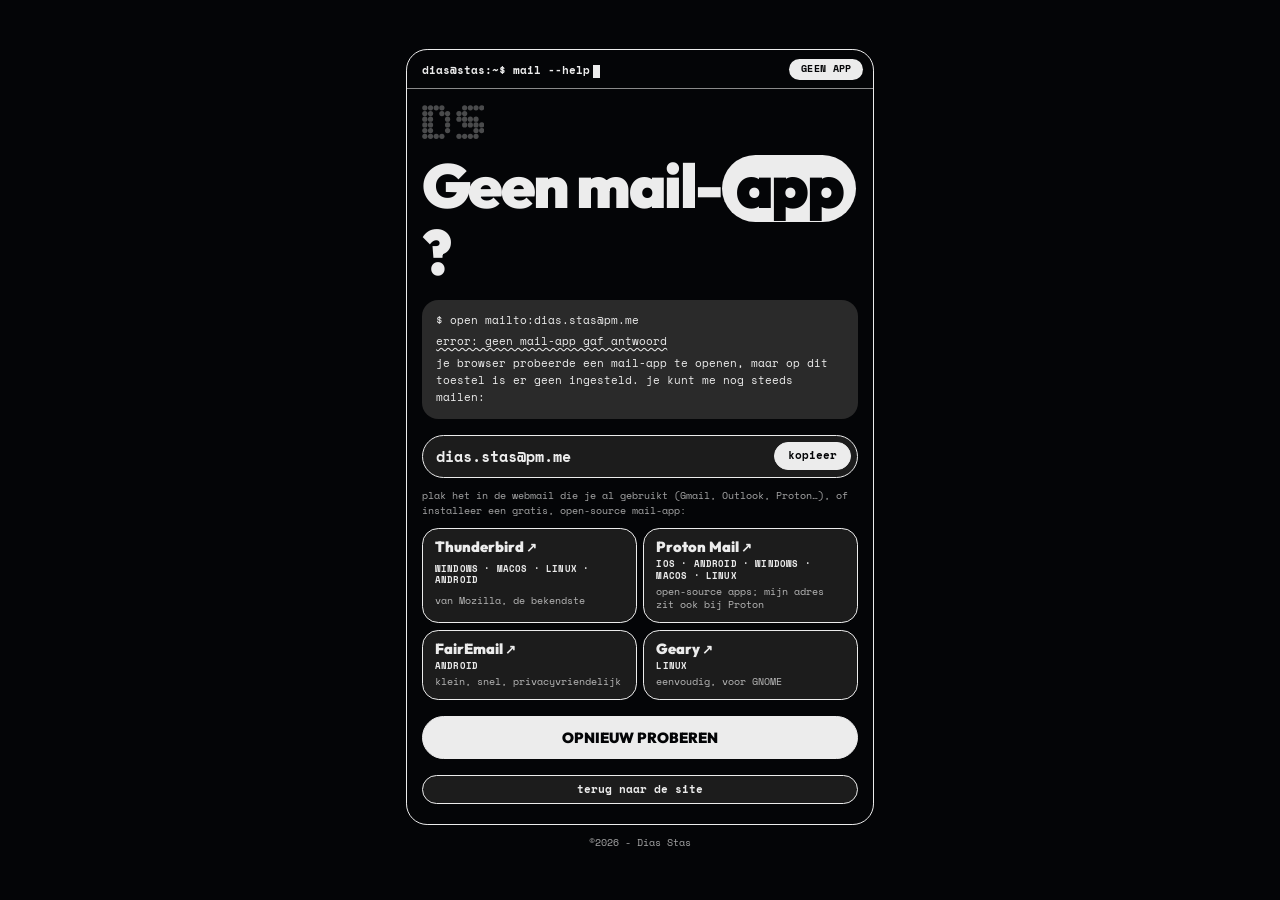
<file: mail.html>
<!DOCTYPE html>
<html lang="nl">

<head>
    <meta charset="UTF-8">
    <!-- security: only load scripts, styles, fonts and pictures from this site and the few places named here,
         always over https; links to other sites only tell them which site you came from -->
    <meta http-equiv="Content-Security-Policy" content="default-src 'self'; script-src 'self' https://stats.errornoslash.be; style-src 'self' 'unsafe-inline'; font-src 'self'; img-src 'self' data:; connect-src 'self' https://stats.errornoslash.be; frame-src 'self'; object-src 'none'; base-uri 'self'; form-action 'self' mailto:; upgrade-insecure-requests">
    <meta name="referrer" content="strict-origin-when-cross-origin">
    <meta name="viewport" content="width=device-width, initial-scale=1.0, viewport-fit=cover">
    <title>Dias Stas - Geen mail-app?</title>
    <meta name="description" content="Opende er niets toen je op mijn mailadres klikte? Zo bereik je me toch, met een paar gratis, open-source mail-apps.">
    <meta name="robots" content="noindex">

    <meta name="color-scheme" content="dark">
    <meta name="theme-color" content="#040507">

    <link rel="icon" href="favicon.ico" sizes="48x48">
    <link rel="icon" href="images/favicon.svg" type="image/svg+xml">
    <link rel="apple-touch-icon" href="images/apple-touch-icon.png">

    <link rel="stylesheet" href="styles/normalize.css">
    <link rel="stylesheet" href="styles/style.css">
    <link rel="stylesheet" href="styles/window.css">
    <link rel="stylesheet" href="styles/mail.css">

    <!-- fonts: served from this site, the stylesheet says which is which -->
    <link rel="preload" href="fonts/space-mono-400.woff2" as="font" type="font/woff2" crossorigin>
    <link rel="preload" href="fonts/space-mono-700.woff2" as="font" type="font/woff2" crossorigin>
    <link rel="preload" href="fonts/outfit-900.woff2" as="font" type="font/woff2" crossorigin>

    <!-- footer year: updates itself when JavaScript runs, otherwise the year written in the footer shows -->
    <script src="scripts/getYear.js" defer></script>

    <!-- the saved light / dark choice, and the copy button -->
    <script src="scripts/mailPage.js"></script>
</head>

<body>

    <div class="rotate-notice">
        <div class="rotate-notice-frame">
            <div class="rotate-notice-icon" aria-hidden="true"><span></span></div>
            <div class="rotate-notice-text">
                <p class="rotate-notice-prompt">dias@stas:~$ rotate<span class="caret"></span></p>
                <p class="rotate-notice-title">draai je telefoon rechtop</p>
                <p class="rotate-notice-hint">[ deze site is gemaakt voor staand ]</p>
            </div>
        </div>
    </div>

    <main class="window-page">

        <section class="window-window" aria-labelledby="window-title">

            <header class="window-head">
                <span class="window-prompt">dias@stas:~$ mail --help<span class="caret"></span></span>
                <span class="window-badge">geen app</span>
            </header>

            <div class="window-body">
                <svg class="window-logo" viewBox="0 0 77 42" aria-hidden="true">
                <circle cx="3.5" cy="3.5" r="3.2"/>
                <circle cx="10.5" cy="3.5" r="3.2"/>
                <circle cx="17.5" cy="3.5" r="3.2"/>
                <circle cx="24.5" cy="3.5" r="3.2"/>
                <circle cx="52.5" cy="3.5" r="3.2"/>
                <circle cx="59.5" cy="3.5" r="3.2"/>
                <circle cx="66.5" cy="3.5" r="3.2"/>
                <circle cx="73.5" cy="3.5" r="3.2"/>
                <circle cx="3.5" cy="10.5" r="3.2"/>
                <circle cx="10.5" cy="10.5" r="3.2"/>
                <circle cx="24.5" cy="10.5" r="3.2"/>
                <circle cx="31.5" cy="10.5" r="3.2"/>
                <circle cx="45.5" cy="10.5" r="3.2"/>
                <circle cx="52.5" cy="10.5" r="3.2"/>
                <circle cx="3.5" cy="17.5" r="3.2"/>
                <circle cx="10.5" cy="17.5" r="3.2"/>
                <circle cx="31.5" cy="17.5" r="3.2"/>
                <circle cx="45.5" cy="17.5" r="3.2"/>
                <circle cx="52.5" cy="17.5" r="3.2"/>
                <circle cx="59.5" cy="17.5" r="3.2"/>
                <circle cx="66.5" cy="17.5" r="3.2"/>
                <circle cx="3.5" cy="24.5" r="3.2"/>
                <circle cx="10.5" cy="24.5" r="3.2"/>
                <circle cx="31.5" cy="24.5" r="3.2"/>
                <circle cx="52.5" cy="24.5" r="3.2"/>
                <circle cx="59.5" cy="24.5" r="3.2"/>
                <circle cx="66.5" cy="24.5" r="3.2"/>
                <circle cx="73.5" cy="24.5" r="3.2"/>
                <circle cx="3.5" cy="31.5" r="3.2"/>
                <circle cx="10.5" cy="31.5" r="3.2"/>
                <circle cx="31.5" cy="31.5" r="3.2"/>
                <circle cx="66.5" cy="31.5" r="3.2"/>
                <circle cx="73.5" cy="31.5" r="3.2"/>
                <circle cx="3.5" cy="38.5" r="3.2"/>
                <circle cx="10.5" cy="38.5" r="3.2"/>
                <circle cx="17.5" cy="38.5" r="3.2"/>
                <circle cx="24.5" cy="38.5" r="3.2"/>
                <circle cx="45.5" cy="38.5" r="3.2"/>
                <circle cx="52.5" cy="38.5" r="3.2"/>
                <circle cx="59.5" cy="38.5" r="3.2"/>
                <circle cx="66.5" cy="38.5" r="3.2"/>
                </svg>

                <h1 class="window-title" id="window-title">Geen mail-<span class="window-off">app</span>?</h1>

                <div class="window-log">
                    <p>$ open mailto:dias.stas@pm.me</p>
                    <p class="window-error">error: geen mail-app gaf antwoord</p>
                    <p>je browser probeerde een mail-app te openen, maar op dit toestel is er geen ingesteld. je kunt me nog steeds mailen:</p>
                </div>

                <div class="mail-address">
                    <span class="mail-address-text" id="mail-address">dias.stas@pm.me</span>
                    <button class="mail-copy" type="button" data-copied="gekopieerd!" hidden>kopieer</button>
                </div>

                <p class="window-or">plak het in de webmail die je al gebruikt (Gmail, Outlook, Proton…), of installeer een gratis, open-source mail-app:</p>
                <nav class="mail-clients" aria-label="Open-source mail-apps">
                    <a class="mail-client" href="https://www.thunderbird.net/" target="_blank" rel="noopener">
                        <span class="mail-client-name">Thunderbird</span>
                        <span class="mail-client-where">Windows · macOS · Linux · Android</span>
                        <span class="mail-client-note">van Mozilla, de bekendste</span>
                    </a>
                    <a class="mail-client" href="https://proton.me/mail/download" target="_blank" rel="noopener">
                        <span class="mail-client-name">Proton Mail</span>
                        <span class="mail-client-where">iOS · Android · Windows · macOS · Linux</span>
                        <span class="mail-client-note">open-source apps; mijn adres zit ook bij Proton</span>
                    </a>
                    <a class="mail-client" href="https://email.faircode.eu/" target="_blank" rel="noopener">
                        <span class="mail-client-name">FairEmail</span>
                        <span class="mail-client-where">Android</span>
                        <span class="mail-client-note">klein, snel, privacyvriendelijk</span>
                    </a>
                    <a class="mail-client" href="https://gitlab.gnome.org/GNOME/geary" target="_blank" rel="noopener">
                        <span class="mail-client-name">Geary</span>
                        <span class="mail-client-where">Linux</span>
                        <span class="mail-client-note">eenvoudig, voor GNOME</span>
                    </a>
                </nav>

                <a class="window-reload" href="mailto:dias.stas@pm.me">opnieuw proberen</a>
                <nav class="window-links" aria-label="Site">
                    <a class="window-chip" href="index.html">terug naar de site</a>
                </nav>
            </div>

        </section>

        <p class="window-footer">&copy;<span id="year">2026</span> - Dias Stas</p>

    </main>

</body>

</html>
</file>
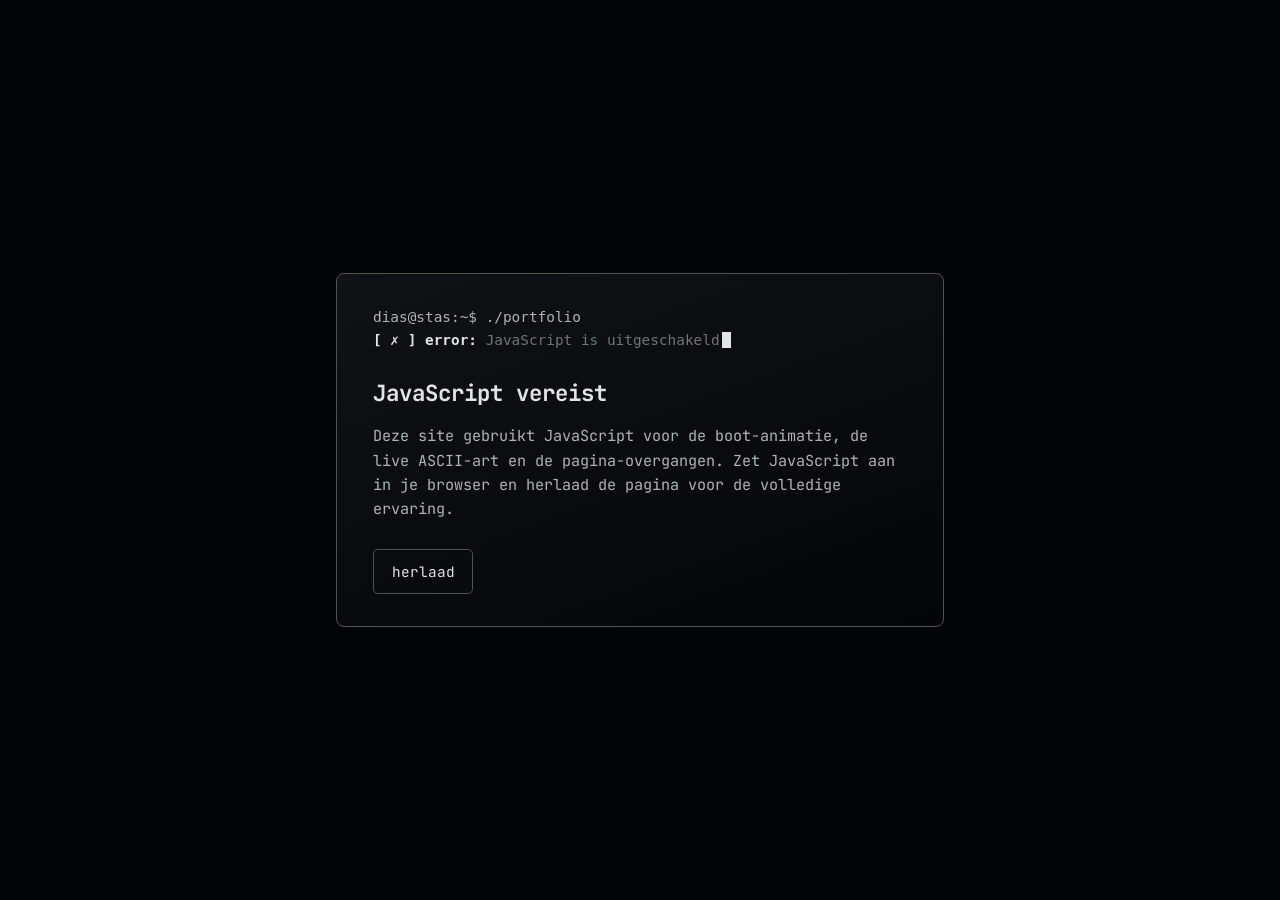
<file: nojs.html>
<!DOCTYPE html>
<html lang="nl">

<head>
    <meta charset="UTF-8">
    <meta name="viewport" content="width=device-width, initial-scale=1.0">
    <title>dias@stas:~ — JavaScript vereist</title>
    <meta name="robots" content="noindex">
    <link rel="icon" href="/assets/favicon-32.png" sizes="32x32" type="image/png">
    <link rel="apple-touch-icon" href="/assets/apple-touch-icon.png">

    <link rel="preconnect" href="https://fonts.googleapis.com">
    <link rel="preconnect" href="https://fonts.gstatic.com" crossorigin>
    <link href="https://fonts.googleapis.com/css2?family=JetBrains+Mono:wght@400;500;700&display=swap" rel="stylesheet">

    <style>
        :root {
            --black: #040507;
            --grey: #AEB5B8;
            --bright: #e3e3e3;
            --border: #525252;
            --mute: #6e767a;
        }

        * {
            box-sizing: border-box;
        }

        html,
        body {
            height: 100%;
            margin: 0;
        }

        body {
            background: var(--black);
            color: var(--grey);
            font-family: "JetBrains Mono", ui-monospace, monospace;
            display: flex;
            align-items: center;
            justify-content: center;
            padding: 1.5rem;
            line-height: 1.6;
        }

        .box {
            width: 100%;
            max-width: 38rem;
            border: 0.063rem solid var(--border);
            border-radius: 0.5rem;
            padding: 2rem 2.25rem;
            background: linear-gradient(160deg, #101215, #040507);
        }

        pre {
            margin: 0 0 1.5rem;
            font-size: 0.9rem;
            color: var(--mute);
            white-space: pre-wrap;
        }

        pre .cmd {
            color: var(--grey);
        }

        pre .err {
            color: var(--bright);
            font-weight: 700;
        }

        h1 {
            margin: 0 0 0.75rem;
            font-size: 1.4rem;
            color: var(--bright);
            font-weight: 700;
        }

        p {
            margin: 0 0 1.75rem;
            font-size: 0.95rem;
        }

        a.btn {
            display: inline-block;
            text-decoration: none;
            color: var(--bright);
            border: 0.063rem solid var(--border);
            border-radius: 0.3rem;
            padding: 0.6rem 1.1rem;
            font-size: 0.9rem;
            transition: border-color 0.15s ease, box-shadow 0.15s ease;
        }

        a.btn:hover,
        a.btn:focus-visible {
            border-color: var(--bright);
            box-shadow: 0 0 0.75rem rgba(174, 181, 184, 0.25);
        }

        .cursor {
            display: inline-block;
            width: 0.55rem;
            height: 1rem;
            background: var(--bright);
            vertical-align: text-bottom;
            margin-left: 0.15rem;
            animation: blink 1s steps(1) infinite;
        }

        @keyframes blink {
            50% {
                opacity: 0;
            }
        }
    </style>
</head>

<body>
    <main class="box">
        <pre><span class="cmd">dias@stas:~$ ./portfolio</span>
<span class="err">[ ✗ ] error:</span> JavaScript is uitgeschakeld<span class="cursor"></span></pre>
        <h1>JavaScript vereist</h1>
        <p>Deze site gebruikt JavaScript voor de boot-animatie, de live ASCII-art
            en de pagina-overgangen. Zet JavaScript aan in je browser en herlaad
            de pagina voor de volledige ervaring.</p>
        <a class="btn" href="/">herlaad</a>
    </main>
</body>

</html>
</file>
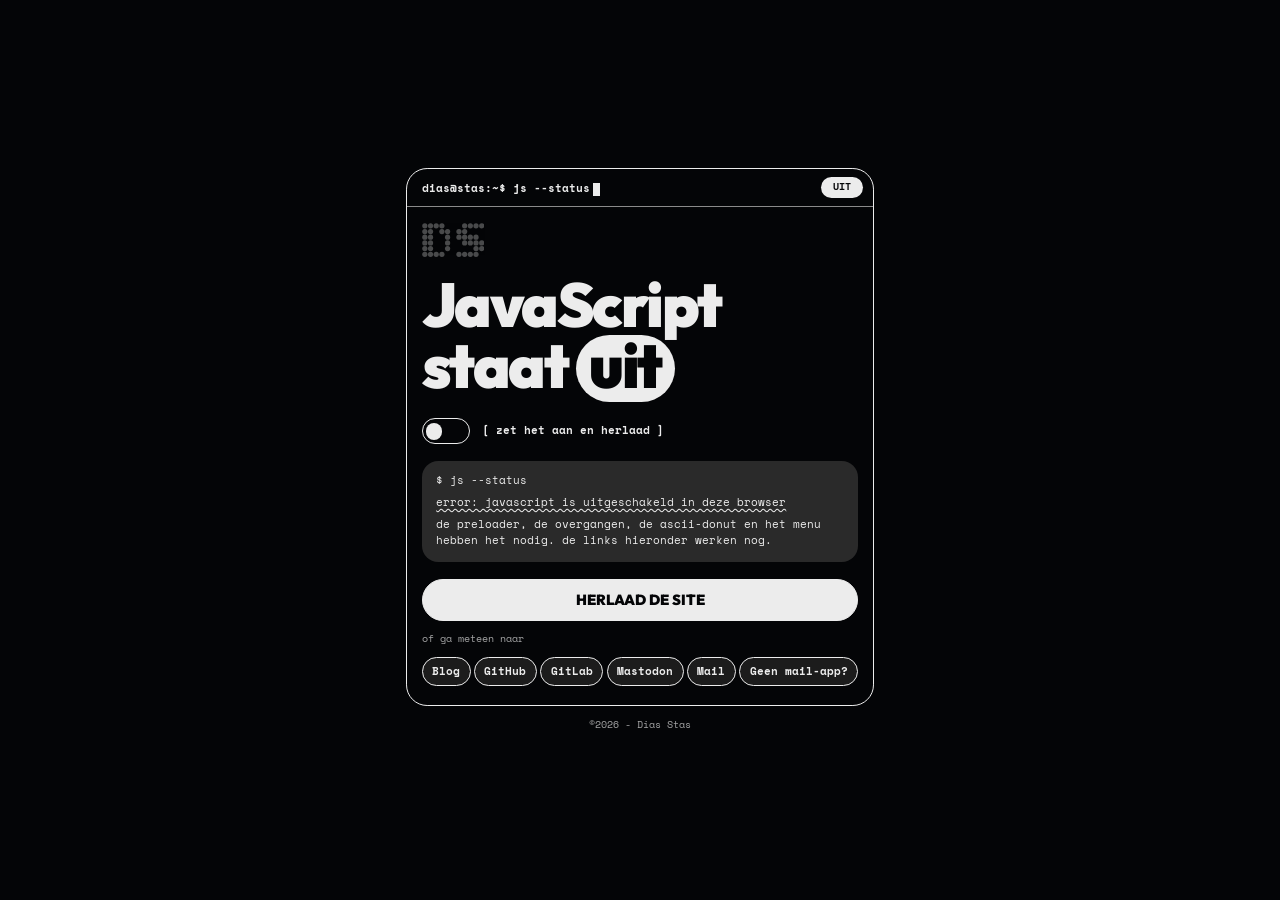
<file: noscript.html>
<!DOCTYPE html>
<html lang="nl">

<head>
    <meta charset="UTF-8">
    <!-- security: only load scripts, styles, fonts and pictures from this site and the few places named here,
         always over https; links to other sites only tell them which site you came from -->
    <meta http-equiv="Content-Security-Policy" content="default-src 'self'; script-src 'self' https://stats.errornoslash.be; style-src 'self' 'unsafe-inline'; font-src 'self'; img-src 'self' data:; connect-src 'self' https://stats.errornoslash.be; frame-src 'self'; object-src 'none'; base-uri 'self'; form-action 'self' mailto:; upgrade-insecure-requests">
    <meta name="referrer" content="strict-origin-when-cross-origin">
    <meta name="viewport" content="width=device-width, initial-scale=1.0, viewport-fit=cover">
    <title>Dias Stas - JavaScript staat uit</title>
    <meta name="description" content="Deze pagina verschijnt als JavaScript uit staat. De links werken nog.">
    <meta name="robots" content="noindex">

    <meta name="color-scheme" content="dark">
    <meta name="theme-color" content="#040507">

    <link rel="icon" href="favicon.ico" sizes="48x48">
    <link rel="icon" href="images/favicon.svg" type="image/svg+xml">
    <link rel="apple-touch-icon" href="images/apple-touch-icon.png">

    <link rel="stylesheet" href="styles/normalize.css">
    <link rel="stylesheet" href="styles/style.css">
    <link rel="stylesheet" href="styles/window.css">

    <!-- fonts: served from this site, the stylesheet says which is which -->
    <link rel="preload" href="fonts/space-mono-400.woff2" as="font" type="font/woff2" crossorigin>
    <link rel="preload" href="fonts/space-mono-700.woff2" as="font" type="font/woff2" crossorigin>
    <link rel="preload" href="fonts/outfit-900.woff2" as="font" type="font/woff2" crossorigin>

    <!-- footer year: updates itself when JavaScript runs, otherwise the year written in the footer shows -->
    <script src="scripts/getYear.js" defer></script>
</head>

<body>

    <div class="rotate-notice">
        <div class="rotate-notice-frame">
            <div class="rotate-notice-icon" aria-hidden="true"><span></span></div>
            <div class="rotate-notice-text">
                <p class="rotate-notice-prompt">dias@stas:~$ rotate<span class="caret"></span></p>
                <p class="rotate-notice-title">draai je telefoon rechtop</p>
                <p class="rotate-notice-hint">[ deze site is gemaakt voor staand ]</p>
            </div>
        </div>
    </div>

    <main class="window-page">

        <section class="window-window" aria-labelledby="window-title">

            <header class="window-head">
                <span class="window-prompt">dias@stas:~$ js --status<span class="caret"></span></span>
                <span class="window-badge">uit</span>
            </header>

            <div class="window-body">
                <svg class="window-logo" viewBox="0 0 77 42" aria-hidden="true">
                <circle cx="3.5" cy="3.5" r="3.2"/>
                <circle cx="10.5" cy="3.5" r="3.2"/>
                <circle cx="17.5" cy="3.5" r="3.2"/>
                <circle cx="24.5" cy="3.5" r="3.2"/>
                <circle cx="52.5" cy="3.5" r="3.2"/>
                <circle cx="59.5" cy="3.5" r="3.2"/>
                <circle cx="66.5" cy="3.5" r="3.2"/>
                <circle cx="73.5" cy="3.5" r="3.2"/>
                <circle cx="3.5" cy="10.5" r="3.2"/>
                <circle cx="10.5" cy="10.5" r="3.2"/>
                <circle cx="24.5" cy="10.5" r="3.2"/>
                <circle cx="31.5" cy="10.5" r="3.2"/>
                <circle cx="45.5" cy="10.5" r="3.2"/>
                <circle cx="52.5" cy="10.5" r="3.2"/>
                <circle cx="3.5" cy="17.5" r="3.2"/>
                <circle cx="10.5" cy="17.5" r="3.2"/>
                <circle cx="31.5" cy="17.5" r="3.2"/>
                <circle cx="45.5" cy="17.5" r="3.2"/>
                <circle cx="52.5" cy="17.5" r="3.2"/>
                <circle cx="59.5" cy="17.5" r="3.2"/>
                <circle cx="66.5" cy="17.5" r="3.2"/>
                <circle cx="3.5" cy="24.5" r="3.2"/>
                <circle cx="10.5" cy="24.5" r="3.2"/>
                <circle cx="31.5" cy="24.5" r="3.2"/>
                <circle cx="52.5" cy="24.5" r="3.2"/>
                <circle cx="59.5" cy="24.5" r="3.2"/>
                <circle cx="66.5" cy="24.5" r="3.2"/>
                <circle cx="73.5" cy="24.5" r="3.2"/>
                <circle cx="3.5" cy="31.5" r="3.2"/>
                <circle cx="10.5" cy="31.5" r="3.2"/>
                <circle cx="31.5" cy="31.5" r="3.2"/>
                <circle cx="66.5" cy="31.5" r="3.2"/>
                <circle cx="73.5" cy="31.5" r="3.2"/>
                <circle cx="3.5" cy="38.5" r="3.2"/>
                <circle cx="10.5" cy="38.5" r="3.2"/>
                <circle cx="17.5" cy="38.5" r="3.2"/>
                <circle cx="24.5" cy="38.5" r="3.2"/>
                <circle cx="45.5" cy="38.5" r="3.2"/>
                <circle cx="52.5" cy="38.5" r="3.2"/>
                <circle cx="59.5" cy="38.5" r="3.2"/>
                <circle cx="66.5" cy="38.5" r="3.2"/>
                </svg>

                <h1 class="window-title" id="window-title">JavaScript staat <span class="window-off">uit</span></h1>

                <div class="window-toggle">
                    <span class="window-switch" aria-hidden="true"><span class="window-knob"></span></span>
                    <span class="window-hint">[ zet het aan en herlaad ]</span>
                </div>

                <div class="window-log">
                    <p>$ js --status</p>
                    <p class="window-error">error: javascript is uitgeschakeld in deze browser</p>
                    <p>de preloader, de overgangen, de ascii-donut en het menu hebben het nodig. de links hieronder werken nog.</p>
                </div>

                <a class="window-reload" href="index.html">herlaad de site</a>

                <p class="window-or">of ga meteen naar</p>
                <nav class="window-links" aria-label="Links">
                    <a class="window-chip" href="https://blog.errornoslash.be/" target="_blank" rel="noopener">Blog</a>
                    <a class="window-chip" href="https://github.com/ErrorNoSlash" target="_blank" rel="noopener">GitHub</a>
                    <a class="window-chip" href="https://gitlab.com/ErrorN0Slash/" target="_blank" rel="noopener">GitLab</a>
                    <a class="window-chip" href="https://mastodon.social/@slashy" target="_blank" rel="me noopener">Mastodon</a>
                    <a class="window-chip" href="mailto:dias.stas@pm.me">Mail</a>
                    <a class="window-chip" href="mail.html">Geen mail-app?</a>
                </nav>
            </div>

        </section>

        <p class="window-footer">&copy;<span id="year">2026</span> - Dias Stas</p>

    </main>

</body>

</html>
</file>
<file: styles/style.css>
/* FONTS: Outfit for the big words and Space Mono for everything else, both free (SIL OFL,
   fonts/Outfit-OFL.txt and fonts/SpaceMono-OFL.txt). served from this site instead of Google Fonts:
   no extra connections before the text can show, and visitors are not sent to Google */
@font-face {
    font-family: "Outfit";
    src: url("../fonts/outfit-400.woff2") format("woff2");
    font-weight: 400;
    font-display: swap;
}

/* the next weight */
@font-face {
    font-family: "Outfit";
    src: url("../fonts/outfit-600.woff2") format("woff2");
    font-weight: 600;
    font-display: swap;
}

/* the next weight */
@font-face {
    font-family: "Outfit";
    src: url("../fonts/outfit-800.woff2") format("woff2");
    font-weight: 800;
    font-display: swap;
}

/* the next weight */
@font-face {
    font-family: "Outfit";
    src: url("../fonts/outfit-900.woff2") format("woff2");
    font-weight: 900;
    font-display: swap;
}

/* the next weight */
@font-face {
    font-family: "Space Mono";
    src: url("../fonts/space-mono-400.woff2") format("woff2");
    font-weight: 400;
    font-display: swap;
}

/* the next weight */
@font-face {
    font-family: "Space Mono";
    src: url("../fonts/space-mono-700.woff2") format("woff2");
    font-weight: 700;
    font-display: swap;
}

/* COLORS (same palette as contact.errornoslash.be) */
:root {
    --black: #040507;
    --grey: #AEB5B8;
    --border: #525252;

    /* dark theme (default) */
    --background: var(--black);
    --foreground: #ececec;
    --surface: #1c1c1c;
    --card-background: #2a2a2a;
    --line-color: #8a8a8a;
    --glow: rgb(255 255 255 / 0.13);
    --curtain: var(--surface);
    --curtain-text: var(--foreground);
    color-scheme: dark;

    /* the circle that fills a link on hover: soft and not too fast, so a big area never flips at once */
    --fill-time: 0.8s;
    --fill-ease: cubic-bezier(0.65, 0, 0.35, 1);

    --line-width: 0.0625rem;
    --nav-height: 3.625rem;
    --page-gap: clamp(0.5rem, 2vw, 1.5rem);
    --font-display: "Outfit", "Arial Black", Arial, sans-serif;
    --font-mono: "Space Mono", ui-monospace, Menlo, Consolas, monospace;
}

/* light theme: only when picked with the toggle in the nav (theme.js) */
:root[data-theme="light"] {
    --background: #e4e4e4;
    --foreground: #1a1a1a;
    --surface: #f6f6f6;
    --card-background: #cfcfcf;
    --line-color: #6f6f6f;
    --glow: rgb(255 255 255 / 0.55);
    --curtain: var(--foreground);
    --curtain-text: var(--background);
    color-scheme: light;
}

/* text only for screen readers: read out, but not shown */
.visually-hidden {
    position: absolute;
    width: 1px;
    height: 1px;
    overflow: hidden;
    clip-path: inset(50%);
    white-space: nowrap;
}

/* every element counts padding and border inside its width */
*,
*::before,
*::after {
    box-sizing: border-box;
}

/* keeps Windows settings (scrollbars, text size, high contrast) from changing the site */
html {
    scroll-behavior: smooth;
    /* jumps to a section land under the sticky nav */
    scroll-padding-top: var(--nav-height);
    scrollbar-width: none;
    -webkit-text-size-adjust: 100%;
    text-size-adjust: 100%;
    forced-color-adjust: none;
}

/* hides the classic Windows scrollbar in Chrome and Edge, the page still scrolls */
html::-webkit-scrollbar {
    display: none;
}

/* browser zoom (ctrl + scroll) and Windows display scaling (75 %, 125 %, 150 %...) change how many
   css pixels a window has. on desktop-sized windows everything is sized from the window width instead,
   so the page looks the same at any zoom or scaling: 1920 px wide = the designed 16 px text, a 4k
   screen just sharper. phones keep 16 px. (like the mc site) */
@media (min-width: 1200px) {
    html {
        font-size: clamp(13px, calc(100vw / 120), 26px);
    }
}

/* Main body: the sheet fills the whole page, and grows when the content is longer */
body {
    margin: 0;
    min-height: 100dvh;
    display: flex;
    padding: var(--page-gap);
    background: var(--background);
    color: var(--foreground);
    font: 0.875rem/1.5 var(--font-mono);
}

/* links keep the text color and have no underline */
a {
    color: inherit;
    text-decoration: none;
}

/* outline shown when moving around with the keyboard */
:focus-visible {
    outline: 0.19rem solid var(--foreground);
    outline-offset: 0.19rem;
}

/* the sheet is a stack of bordered rows */
.sheet {
    flex: 1;
    display: flex;
    flex-direction: column;
    min-width: 0;
    border: var(--line-width) solid var(--line-color);
}

/* one bordered row of the sheet */
.row {
    flex: none;
    display: grid;
    border-bottom: var(--line-width) solid var(--line-color);

    &:last-child {
        border-bottom: none;
    }
}

/* rows made of columns get a line between them */
:is(.nav, .section-head, .status)>*+* {
    border-left: var(--line-width) solid var(--line-color);
}

/* one box inside a row */
.cell {
    padding: 0.75rem 0.875rem;
    min-width: 0;
}

/* small uppercase label */
.caption {
    font-size: 0.6875rem;
    letter-spacing: 0.04em;
    text-transform: uppercase;
}

/* blinking terminal cursor */
.caret {
    display: inline-block;
    width: 0.6em;
    height: 1.1em;
    margin-left: 0.25rem;
    vertical-align: text-bottom;
    background: var(--foreground);
    animation: blink 1.1s steps(1) infinite;
}

/* nav: stays at the top while the page scrolls */
.nav {
    position: sticky;
    top: 0;
    z-index: 20;
    height: var(--nav-height);
    grid-template-columns: 6rem 1fr auto;
    /* one row exactly as high as the nav, so the lines between the cells end on its bottom line */
    grid-template-rows: minmax(0, 1fr);
    align-items: stretch;
    background: var(--background);
    /* draws the top line again once the nav sticks */
    box-shadow: 0 calc(-1 * var(--line-width)) 0 var(--line-color);

    /* the cells keep their side padding but no height of their own, their content sits in the middle */
    &>.cell {
        min-height: 0;
        padding-block: 0;
    }

    .nav-logo {
        display: grid;
        place-items: center;
        font: 900 1.75rem var(--font-display);
        letter-spacing: -0.04em;
        transition: background-color 0.3s, color 0.3s, border-color 0.3s, box-shadow 0.3s;
    }

    & a.nav-logo:hover {
        background: var(--foreground);
        color: var(--background);
    }

    .nav-prompt {
        display: flex;
        align-items: center;
        font-weight: 700;
        white-space: nowrap;
        overflow: hidden;
    }

    /* a command too long for the row ends in ... (the caret stays visible) */
    .nav-line {
        min-width: 0;
        overflow: hidden;
        text-overflow: ellipsis;
    }

    /* scroll progress: a line under the nav that fills while you scroll down (navOnScroll.js sets --progress) */
    &::after {
        content: "";
        position: absolute;
        left: 0;
        bottom: calc(-1 * var(--line-width));
        width: 100%;
        height: 0.1875rem;
        background: var(--foreground);
        transform: scaleX(var(--progress, 0));
        transform-origin: left;
        pointer-events: none;
    }
}

/* the buttons on the right of the nav */
.nav-tabs {
    display: flex;
    align-items: center;
    gap: 0.375rem;
    padding: 0 0.625rem;
}

/* rounded button used in the nav and the panels */
.pill {
    border: var(--line-width) solid var(--foreground);
    border-radius: 3.125rem;
    display: inline-flex;
    align-items: center;
    justify-content: center;
    height: 1.9375rem;
    padding: 0 0.875rem 0.25rem;
    background: var(--surface);
    color: inherit;
    font: 700 0.875rem/1 var(--font-mono);
    cursor: pointer;
    transition: background-color 0.3s, color 0.3s, border-color 0.3s, box-shadow 0.3s;

    /* hover only where there is a mouse, so a tap beside the button does not leave it filled on a phone */
    &.is-active {
        background: var(--foreground);
        color: var(--background);
    }

    @media (hover: hover) and (pointer: fine) {
        &:hover {
            background: var(--foreground);
            color: var(--background);
        }
    }
}

/* the menu pill is only for phones, where the other pills are hidden */
.nav-tabs .nav-menu {
    display: none;
}

/* title: a huge word, letters spread over the row, with two sliced echoes on top.
   title.js sets --letters, so any word fills the row (container units) */
.title {
    --letters: 9;
    flex: 0 0 clamp(11rem, 38vh, 24rem);
    container-type: size;
    position: relative;
    overflow: hidden;
    /* label on top, the word and its echoes at the bottom, any extra height goes in between */
    grid-template-rows: auto minmax(0, 1fr) auto auto;
    padding: 0 clamp(0.875rem, 2vw, 1.75rem) 0.6rem;

    .echo-far {
        align-self: end;
    }

    .title-label {
        display: flex;
        justify-content: space-between;
        align-items: center;
        height: 2.5rem;
        font-weight: 700;
        letter-spacing: 0.04em;

        .title-star {
            font-style: normal;
            font-size: 1.5em;
        }
    }

    .echo,
    :is(h1, h2) {
        display: flex;
        justify-content: space-between;
        margin: 0;
        font: 900 min(calc(100cqw / (var(--letters) * 0.74)), calc((100cqh - 3.7rem) / 1.44)) var(--font-display);
        letter-spacing: -0.045em;
        white-space: nowrap;
    }

    .echo {
        overflow: hidden;
        line-height: 0.78;
    }

    .echo-far {
        height: 0.2em;
        opacity: 0.3;
    }

    .echo-near {
        height: 0.34em;
        opacity: 0.65;
    }

    :is(h1, h2) {
        line-height: 0.9;
    }

    /* the shorter title on the project pages */
    &.compact {
        flex-basis: clamp(10rem, 30vh, 18rem);
    }
}

/* the spinning ascii donut: asciiDonut.js writes the middle 36 x 20 characters of its grid and the donut uses
   about 30 x 16 of them, so the font is sized to that part and the empty edges are cut off */
.ascii {
    position: relative;
    display: grid;
    place-items: center;
    container-type: size;
    overflow: hidden;
    padding: 0;

    /* centered from the middle, so the cut off edges are the same on every side */
    & pre {
        position: absolute;
        top: 50%;
        left: 50%;
        margin: 0;
        transform: translate(-50%, -50%);
        font: 400 min(calc(100cqw / 19), calc(100cqh / 17)) / 1 var(--font-mono);
        user-select: none;
    }
}

/* landing: the big word keeps the height of a normal title, the intro under it takes whatever is left */
.title.hero {
    flex: 0 0 clamp(11rem, 30vh, 21rem);
}

/* landing intro: who I am on the left, the donut card on the right */
.intro {
    flex: 1 1 0;
    min-height: clamp(14rem, 30vh, 20rem);
    grid-template-columns: minmax(0, 7fr) minmax(0, 5fr);
    grid-template-rows: minmax(0, 1fr);

    &>*+* {
        border-left: var(--line-width) solid var(--line-color);
    }

    /* small lowercase label above the typed line, like on the name card */
    .stage-label {
        font-size: 0.75rem;
        opacity: 0.7;
    }
}

/* the text: label, typed line, one statement with a marked word and the stack, in the middle of the cell */
.intro-text {
    display: flex;
    flex-direction: column;
    justify-content: center;
    align-items: flex-start;
    gap: clamp(0.5rem, 1.6vh, 1.125rem);
    padding: clamp(1rem, 3vh, 2.25rem) clamp(0.875rem, 2vw, 1.75rem);

    & p {
        margin: 0;
    }

    /* one line, sized to the column, so the caret never drops to a new line */
    .typed-line {
        min-height: 1.2em;
        font: 800 clamp(1.75rem, min(4.4vw, 6.5vh), 5rem) / 1.1 var(--font-display);
        letter-spacing: -0.03em;
        white-space: nowrap;
    }

    .intro-statement {
        max-width: 34ch;
        font: 600 clamp(1.125rem, min(2.3vw, 3.4vh), 2.5rem) / 1.25 var(--font-display);
        letter-spacing: -0.01em;
    }

    /* the marked word: an inverted block that sits a bit crooked, like a marker stroke */
    & mark {
        display: inline-block;
        padding: 0 0.3em;
        background: var(--foreground);
        color: var(--background);
        transform: rotate(-2deg);
    }

    /* the stack: a quiet footnote under the sentence, a little space above it so it reads as its own thing */
    .chips {
        margin-top: 0.375rem;
        opacity: 0.65;
    }
}

/* graph paper: faint lines every 1.5rem, behind the cards on the landing and the windows of the project pages */
:is(.intro-visual, .project-visual) {
    --paper-line: color-mix(in srgb, var(--line-color) 30%, transparent);
    background-image:
        linear-gradient(var(--paper-line) var(--line-width), transparent var(--line-width)),
        linear-gradient(90deg, var(--paper-line) var(--line-width), transparent var(--line-width));
    background-size: 1.5rem 1.5rem;
    background-position: -1px -1px;
}

/* the right cell: graph paper with the donut card on top of it */
.intro-visual {
    position: relative;
    display: grid;
    place-items: center;
    overflow: hidden;
    padding: clamp(1.25rem, 3.5vh, 2.5rem) clamp(1.25rem, 2.5vw, 2.5rem);
}

/* the donut card: a square card with a thick border and a hard shadow, turned a little */
.donut-card {
    position: relative;
    display: flex;
    flex-direction: column;
    height: 100%;
    max-height: 34rem;
    aspect-ratio: 1;
    max-width: 100%;
    border: 0.125rem solid var(--foreground);
    border-radius: 1rem;
    background: var(--card-background);
    box-shadow: 0.5rem 0.5rem 0 var(--foreground);
    transform: rotate(-3deg);
    transition: transform 0.3s;

    &:hover {
        transform: rotate(0deg);
    }

    /* the file name in a strip on top, like the title bar of a window */
    .donut-card-label {
        flex: none;
        padding: 0.5rem 0.75rem;
        border-bottom: 0.125rem solid var(--foreground);
        font-weight: 700;
    }

    .ascii {
        flex: 1 1 0;
        min-height: 0;

        /* a bit smaller than in a plain cell, so the donut keeps some room from the edges of the card */
        & pre {
            font-size: min(calc(100cqw / 23), calc(100cqh / 21));
        }
    }
}

/* the sticker stuck over the bottom corner of the card: an inverted pill, turned the other way */
.sticker {
    position: absolute;
    right: -1.5rem;
    bottom: -1.25rem;
    padding: 0.5rem 0.875rem;
    border: 0.125rem solid var(--foreground);
    border-radius: 999px;
    background: var(--foreground);
    color: var(--background);
    font: 700 clamp(0.75rem, 1vw, 0.9375rem) var(--font-mono);
    transform: rotate(8deg);
    pointer-events: none;
}

/* the doors: three cards side by side with a hard shadow, pressed in when you point at them */
.doors {
    display: grid;
    grid-template-columns: repeat(3, minmax(0, 1fr));
    gap: clamp(0.875rem, 2vw, 1.75rem);
    padding: clamp(0.875rem, 2.2vh, 1.5rem) calc(clamp(0.875rem, 2vw, 1.75rem) + 0.375rem) calc(clamp(0.875rem, 2.2vh, 1.5rem) + 0.375rem) clamp(0.875rem, 2vw, 1.75rem);

    /* quiet at rest (thin line, no shadow) so the title and the intro stay the loudest things on the screen;
       pointing at a door makes it loud: it lifts onto a hard shadow and fills in */
    .link-row {
        grid-template-columns: minmax(0, 1fr) auto;
        grid-template-rows: auto 1fr;
        align-items: end;
        min-height: clamp(6.5rem, 15vh, 10rem);
        border: var(--line-width) solid var(--line-color);
        border-radius: 1rem;
        transition: color var(--fill-time) var(--fill-ease), transform 0.2s, box-shadow 0.2s, border-color 0.2s;

        &:last-child {
            border-bottom: var(--line-width) solid var(--line-color);
        }

        /* the shadow is grey, not the text color: the card fills with the text color, so a shadow
           in that same color would melt into it (white on white in dark mode) */
        &:hover,
        &:focus-visible {
            border-color: var(--foreground);
            transform: translate(-0.25rem, -0.25rem);
            box-shadow: 0.25rem 0.25rem 0 var(--line-color);
        }

        /* the number on top, the name and the GO button at the bottom */
        .link-number {
            grid-column: 1 / -1;
            align-self: start;
            margin: 0;
        }

        .link-name {
            display: block;
            font-size: clamp(1.25rem, min(1.9vw, 3.4vh), 2.125rem);
        }

        /* GO only outlined until you point at the door */
        .link-go {
            padding: 0.1875rem 1rem;
            border: var(--line-width) solid currentColor;
            background: none;
            color: inherit;
            font-size: 1rem;
        }

        /* the address on one line under the name */
        .link-url {
            display: block;
            margin: 0.25rem 0 0;
            overflow: hidden;
            white-space: nowrap;
            text-overflow: ellipsis;
        }
    }
}

/* projects screen: the three projects as folders side by side, sharing the height under the title */
.project-cards {
    flex: 1 1 0;
    min-height: 0;
    grid-template-columns: repeat(3, minmax(0, 1fr));
    gap: clamp(1rem, 2.2vw, 2rem);
    padding: clamp(1.25rem, 3vh, 2rem) clamp(0.875rem, 2vw, 1.75rem) clamp(1rem, 2.5vh, 1.75rem);
}

/* one project: a folder with a tab on top, it lifts when you point at it and pulls its paper out a bit */
.project-card {
    position: relative;
    isolation: isolate;
    display: flex;
    flex-direction: column;
    min-width: 0;
    min-height: 0;
    transition: transform 0.3s cubic-bezier(0.2, 0.8, 0.2, 1);
    /* drawn once on its own layer, so lifting it on hover is only a move */
    will-change: transform;

    &:hover,
    &:focus-visible {
        transform: translateY(-0.5rem);
    }

    /* the tab of the folder: what kind of project it is */
    .project-card-tab {
        position: relative;
        z-index: 1;
        align-self: flex-start;
        display: flex;
        align-items: baseline;
        gap: 0.375rem;
        margin-bottom: -0.125rem;
        padding: 0.5rem 1rem 0.375rem;
        border: 0.125rem solid var(--foreground);
        border-bottom: none;
        border-radius: 0.75rem 0.75rem 0 0;
        background: var(--background);
        transition: background 0.6s var(--fill-ease), color 0.6s var(--fill-ease);

        & b {
            font: 700 0.9375rem var(--font-mono);
        }
    }

    &:is(:hover, :focus-visible) .project-card-tab {
        background: var(--foreground);
        color: var(--background);
    }

    /* the folder itself */
    .project-card-sheet {
        position: relative;
        flex: 1 1 0;
        min-height: 0;
        display: flex;
        flex-direction: column;
        border: 0.125rem solid var(--foreground);
        border-radius: 0 1rem 1rem 1rem;
        background: var(--background);

        /* a paper that sticks out of the folder behind it */
        &::before {
            content: "";
            position: absolute;
            z-index: -1;
            top: -1.125rem;
            right: 1.25rem;
            width: 45%;
            height: 3rem;
            border: 0.125rem solid var(--foreground);
            border-radius: 0.5rem 0.5rem 0 0;
            background: var(--card-background);
            transition: transform 0.3s cubic-bezier(0.2, 0.8, 0.2, 1);
        }
    }

    &:is(:hover, :focus-visible) .project-card-sheet::before {
        transform: translateY(-0.625rem);
    }

    /* the picture fills the top of the folder, its corners follow the folder */
    .project-card-visual {
        position: relative;
        flex: 1 1 0;
        min-height: 0;
        overflow: hidden;
        border-radius: 0 0.875rem 0 0;
    }

    /* the name and the GO button in an inverted band across the folder */
    .project-card-label {
        display: flex;
        justify-content: space-between;
        align-items: center;
        gap: 1rem;
        padding: clamp(0.625rem, 1.8vh, 1rem) clamp(0.875rem, 1.5vw, 1.25rem);
        background: var(--foreground);
        color: var(--background);
    }

    .project-card-name {
        min-width: 0;
        font: 900 clamp(1.375rem, min(2.3vw, 4.2vh), 2.875rem) / 0.95 var(--font-display);
        letter-spacing: -0.03em;
        text-transform: uppercase;
        overflow-wrap: anywhere;
    }

    /* the GO pill, inverted on the band */
    .link-go {
        flex: none;
        padding: 0.25rem 1.25rem;
        border-radius: 3.125rem;
        background: var(--background);
        color: var(--foreground);
        font: 900 1.125rem var(--font-display);
        white-space: nowrap;
    }

    /* the stack and the story on the left, the number of the project on the right */
    .project-card-body {
        display: flex;
        justify-content: space-between;
        align-items: flex-end;
        gap: 1rem;
        padding: clamp(0.75rem, 2vh, 1.25rem) clamp(0.875rem, 1.5vw, 1.25rem);
    }

    .project-card-info {
        display: flex;
        flex-direction: column;
        align-items: flex-start;
        gap: 0.625rem;
        min-width: 0;
    }

    /* the story stops after two lines, so the three folders line up; the project page tells the rest */
    .project-card-about {
        display: -webkit-box;
        overflow: hidden;
        -webkit-box-orient: vertical;
        -webkit-line-clamp: 2;
        line-clamp: 2;
        font-size: 0.8125rem;
        line-height: 1.5;
        opacity: 0.8;
    }

    /* the big number: only its outline, filled in when you point at the folder */
    .project-card-number {
        flex: none;
        margin-bottom: -0.12em;
        color: transparent;
        -webkit-text-stroke: 0.0625rem var(--foreground);
        font: 900 clamp(2.25rem, min(4vw, 7vh), 4.5rem) / 0.8 var(--font-display);
        letter-spacing: -0.05em;
        opacity: 0.35;
        transition: color 0.3s, opacity 0.3s;
    }

    &:is(:hover, :focus-visible) .project-card-number {
        color: var(--foreground);
        opacity: 1;
    }
}

/* the picture of a project, it fills the top of its folder and zooms in a little when you point at it */
.thumb {
    position: absolute;
    inset: 0;
    display: block;
    transition: transform 0.6s cubic-bezier(0.2, 0.8, 0.2, 1);
    will-change: transform;
}

/* pointing at a project zooms its picture in a little */
.project-card:is(:hover, :focus-visible) .thumb {
    transform: scale(1.04);
}

/* personal-website: the landing in small on a field of dots: the nav, the big word with its echoes, the intro and the doors */
.thumb-site {
    display: grid;
    grid-template-rows: auto auto minmax(0, 1fr) auto;
    container-type: size;
    background-image: radial-gradient(color-mix(in srgb, var(--foreground) 22%, transparent) 0.0625rem, transparent 0.0938rem);
    background-size: 0.875rem 0.875rem;

    .thumb-site-nav {
        display: flex;
        align-items: center;
        gap: 1rem;
        padding: 0.5rem 1rem;
        border-bottom: var(--line-width) solid var(--line-color);
        background: var(--background);
        font: 800 0.9375rem / 1.2 var(--font-display);

        & span {
            font: 700 0.6875rem var(--font-mono);
            opacity: 0.7;
        }
    }

    /* the doors: three small cards with their names, always on the last row */
    .thumb-site-doors {
        grid-row: 4;
        display: grid;
        grid-template-columns: repeat(3, minmax(0, 1fr));
        gap: 0.625rem;
        padding: 0 1rem 1rem;

        & span {
            overflow: hidden;
            padding: 0.375rem 0.5rem;
            border: var(--line-width) solid var(--foreground);
            border-radius: 0.375rem;
            background: var(--background);
            box-shadow: 0.1875rem 0.1875rem 0 var(--foreground);
            font: 800 clamp(0.5625rem, 4cqw, 0.875rem) var(--font-display);
            text-transform: uppercase;
            white-space: nowrap;
            text-overflow: ellipsis;
        }
    }
}

/* the big word, like the title of the site: letters spread over the width, two sliced echoes on top */
.thumb-site-title {
    padding: 1rem 1rem 0.75rem;
    border-bottom: var(--line-width) solid var(--line-color);

    &>* {
        display: flex;
        justify-content: space-between;
        font: 900 calc(100cqw / 7.4) / 0.78 var(--font-display);
        letter-spacing: -0.04em;
    }

    /* the echoes only show the top of their letters */
    .thumb-site-echo {
        overflow: hidden;
    }

    .thumb-site-echo-far {
        height: 0.2em;
        opacity: 0.3;
    }

    .thumb-site-echo-near {
        height: 0.34em;
        opacity: 0.65;
    }

    /* every letter jumps up a moment after the one before it when you point at the folder */
    & span span,
    & b span {
        transition: transform 0.4s cubic-bezier(0.2, 0.8, 0.2, 1);
        transition-delay: calc(var(--letter) * 40ms);
    }
}

/* pointing at the folder makes the letters of the big word jump up, one after the other */
.project-card:is(:hover, :focus-visible) .thumb-site-title .thumb-site-word span {
    transform: translateY(-0.12em);
}

/* the intro under the word: the label, the hello and one line with the marked word */
.thumb-site-intro {
    align-self: center;
    display: flex;
    flex-direction: column;
    align-items: flex-start;
    gap: 0.375rem;
    min-height: 0;
    overflow: hidden;
    padding: 0.75rem 1rem;

    & b {
        font: 800 clamp(1.125rem, 8cqw, 2.25rem) / 1.1 var(--font-display);
        letter-spacing: -0.03em;
    }

    &>span:last-child {
        max-width: 26ch;
        font: 600 clamp(0.75rem, 4.2cqw, 1.125rem) / 1.3 var(--font-display);
    }

    & mark {
        padding: 0 0.25em;
        background: var(--foreground);
        color: var(--background);
    }
}

/* a low folder has no room for the intro */
@container (max-height: 15rem) {
    .thumb-site-intro {
        display: none;
    }
}

/* slashyos: the whole screenshot, on a blurred and darker copy of itself that fills the rest of the folder.
   grey until you point at the project: a grey copy is drawn once, the colour copy on top only fades in
   (animating the filter itself redrew the big screenshot on every frame, which lagged on windows) */
.thumb-shot {
    display: grid;
    place-items: center;
    padding: 1rem;
    overflow: hidden;
    container-type: size;

    /* a tiny copy that is already blurred and darker, stretched out: it looks soft and costs nothing to draw */
    &::before {
        content: "";
        position: absolute;
        inset: 0;
        background: url("../images/slashyos-blur.jpg") center / cover;
        filter: grayscale(1) contrast(1.15);
    }

    &>img {
        filter: grayscale(1) contrast(1.15);
    }

    /* as big as fits in the folder in its own shape (1600 × 1066), so it is never cut off or stretched */
    & img {
        position: relative;
        display: block;
        width: min(100cqw, 100cqh * 1600 / 1066);
        height: auto;
        border: var(--line-width) solid var(--line-color);
        border-radius: 0.5rem;
    }

    /* the same picture in colour, on top, hidden until you point at the project */
    .thumb-shot-colour {
        position: absolute;
        inset: 0;
        display: grid;
        place-items: center;
        padding: 1rem;
        background: url("../images/slashyos-blur.jpg") center / cover;
        opacity: 0;
        transition: opacity 0.6s;
        will-change: opacity;
    }
}

/* pointing at the project brings the colour back */
.project-card:is(:hover, :focus-visible) .thumb-shot-colour {
    opacity: 1;
}

/* blog: a screenshot of the home page of the blog, it scrolls down slowly when you point at the project.
   it moves with transform (the graphics card slides it), not object-position (which redrew it on every frame) */
.thumb-page {
    container-type: size;
    overflow: hidden;

    & img {
        display: block;
        width: 100%;
        height: auto;
        min-height: 100cqh;
        object-fit: cover;
        object-position: 50% 0%;
        transition: transform 2.4s ease-in-out;
    }
}

/* pointing at the project scrolls the screenshot of the blog down to its footer */
.project-card:is(:hover, :focus-visible) .thumb-page img {
    transform: translateY(min(0px, calc(100cqh - 100%)));
}

/* project page: one screen, the body takes the height between the title and the link cards */
.sheet.project-page {
    height: calc(100dvh - 2 * var(--page-gap));
    overflow: hidden;

    .title.compact {
        flex: 0 0 clamp(7rem, 19vh, 12.5rem);
    }
}

/* the body of a project: the story and features on the left, the window on graph paper on the right */
.project-body {
    flex: 1 1 0;
    min-height: 0;
    grid-template-columns: minmax(0, 5fr) minmax(0, 7fr);
    grid-template-rows: minmax(0, 1fr);

    &>*+* {
        border-left: var(--line-width) solid var(--line-color);
    }
}

/* the left column: text on top, the features fill the rest */
.project-story {
    display: flex;
    flex-direction: column;
    min-width: 0;
    min-height: 0;
}

/* the story: caption, the lead with the stack under it */
.project-text {
    display: flex;
    flex-direction: column;
    align-items: flex-start;
    gap: 0.75rem;
    padding: clamp(0.875rem, 2.5vh, 1.75rem) clamp(0.875rem, 2vw, 1.75rem);
    border-bottom: var(--line-width) solid var(--line-color);

    & p {
        margin: 0;
        font: 600 clamp(1.125rem, min(1.7vw, 2.9vh), 1.875rem) / 1.25 var(--font-display);
        letter-spacing: -0.01em;
    }

    /* the second paragraph: plain mono text */
    .project-more {
        max-width: 46rem;
        font: 400 clamp(0.8125rem, 0.95vw, 0.9375rem) / 1.6 var(--font-mono);
        letter-spacing: 0;
        opacity: 0.85;
    }

    /* a link inside the text: underlined, inverted on hover */
    & a {
        text-decoration: underline;
        text-underline-offset: 0.1875rem;
        text-decoration-thickness: 0.125rem;

        &:hover {
            background: var(--foreground);
            color: var(--background);
        }
    }
}

/* personal-website: the numbers about the site, the same bar as the status bar */
.project-stats {
    flex: none;
    display: grid;
    border-bottom: var(--line-width) solid var(--line-color);
}

/* the features: a list of tiles in two columns that share the height that is left */
.project-features {
    flex: 1 1 0;
    min-height: 0;
    display: flex;
    flex-direction: column;

    .project-features-head {
        padding: 0.625rem clamp(0.875rem, 2vw, 1.75rem);
        border-bottom: var(--line-width) solid var(--line-color);
    }
}

/* one feature: its number in an inverted block with a hard shadow, the text next to it */
.feature-list {
    flex: 1 1 0;
    min-height: 0;
    display: grid;
    grid-template-columns: repeat(2, minmax(0, 1fr));
    grid-auto-rows: minmax(0, 1fr);
    margin: 0;
    padding: 0;
    list-style: none;

    & li {
        display: flex;
        align-items: center;
        gap: clamp(0.75rem, 1.2vw, 1.25rem);
        min-height: 0;
        overflow: hidden;
        padding: 0.5rem clamp(0.875rem, 2vw, 1.75rem);

        /* a line between the rows and between the two columns */
        &:nth-child(n + 3) {
            border-top: var(--line-width) solid var(--line-color);
        }

        &:nth-child(even) {
            border-left: var(--line-width) solid var(--line-color);
        }

        /* the last one alone on its row takes both columns */
        &:last-child:nth-child(odd) {
            grid-column: 1 / -1;
        }
    }

    .feature-number {
        flex: none;
        display: grid;
        place-items: center;
        width: 2.75rem;
        aspect-ratio: 1;
        border: 0.125rem solid var(--foreground);
        border-radius: 0.625rem;
        background: var(--foreground);
        color: var(--background);
        box-shadow: 0.25rem 0.25rem 0 var(--line-color);
        font: 900 1.125rem / 1 var(--font-display);
        transition: transform 0.2s;
    }

    & li:hover .feature-number {
        transform: rotate(-6deg);
    }

    .feature-text {
        font: 700 clamp(0.9375rem, min(1.1vw, 1.8vh), 1.25rem) / 1.25 var(--font-display);
    }
}

/* the right column: graph paper with the window of the project on top, the sticker on its corner */
.project-visual {
    display: flex;
    min-width: 0;
    min-height: 0;
    overflow: hidden;
    padding: clamp(1rem, 3vh, 2.25rem) clamp(1.25rem, 2.5vw, 2.5rem) clamp(1.5rem, 3.5vh, 2.75rem);
}

/* the window: a thick border and round corners, a bar with its caption on top */
.project-window {
    position: relative;
    flex: 1 1 0;
    min-width: 0;
    display: flex;
    flex-direction: column;
    border: 0.125rem solid var(--foreground);
    border-radius: 1rem;
    background: var(--background);

    /* the caption (and on the personal-website page the pills of the screens) */
    .project-window-bar {
        display: flex;
        flex-wrap: wrap;
        align-items: center;
        justify-content: space-between;
        gap: 0.5rem 1rem;
        min-height: 2.75rem;
        padding: 0.5rem 1rem;
        border-bottom: 0.125rem solid var(--foreground);
        font-weight: 700;
    }

    /* what is inside takes the height that is left, the round corners cut it off */
    .project-window-body {
        position: relative;
        flex: 1 1 0;
        min-height: 0;
        margin: 0;
        overflow: hidden;
        border-radius: 0 0 0.875rem 0.875rem;
    }
}

/* personal-website: the pills of the four screens */
.site-preview-tabs {
    display: flex;
    flex-wrap: wrap;
    gap: 0.375rem;

    .pill {
        height: 1.75rem;
        font-size: 0.8125rem;
    }
}

/* personal-website: the home page inside is drawn at laptop size and scaled down (sitePreview.js), it can not be clicked */
.site-preview-window iframe {
    position: absolute;
    top: 0;
    left: 0;
    border: 0;
    transform-origin: 0 0;
    pointer-events: none;
    transition: opacity 0.3s;
}

/* while it jumps to another screen the page is faded out (sitePreview.js) */
.site-preview-window.is-switching iframe {
    opacity: 0;
}

/* slashyos: the screenshot, grey until you point at it, with the possessed symbols on top.
   the grey copy is drawn once and a colour copy fades in over it (animating the filter redrew the whole picture on every frame) */
.project-screenshot img {
    display: block;
    width: 100%;
    height: 100%;
    object-fit: cover;
    filter: grayscale(1) contrast(1.15);
}

/* the same picture in colour, on top, hidden until you point at the screenshot */
.project-screenshot .project-screenshot-colour {
    position: absolute;
    inset: 0;
    filter: none;
    opacity: 0;
    transition: opacity 0.6s;
    will-change: opacity;
}

/* pointing at the screenshot brings its colour back */
.project-screenshot:hover .project-screenshot-colour {
    opacity: 1;
}

/* slashyos: the window takes the shape of the screenshot and is as big as fits in the column, so the
   whole picture always shows: never cut off, stretched or framed differently on another screen */
.project-visual:has(.project-screenshot) {
    container-type: size;
    align-items: center;
    justify-content: center;

    .project-window {
        flex: none;
        /* the picture is 1600 × 1066; the bar (2.75rem) and the window's two lines sit around it */
        width: min(100%, (100cqh - 3rem) * 1600 / 1066 + 0.25rem);
    }

    .project-screenshot {
        flex: none;
        aspect-ratio: 1600 / 1066;
    }
}

/* blog: a markdown file on top, the page zola makes from it below */
.blog-build {
    display: flex;
    flex-direction: column;

    .markdown-file {
        flex: 1 1 0;
        min-height: 0;
        overflow: hidden;
        margin: 0;
        padding: 0.875rem 1.25rem;
        font: 400 clamp(0.6875rem, min(0.95vw, 1.55vh), 0.9375rem) / 1.45 var(--font-mono);
        opacity: 0.8;
    }

    .build-command {
        display: flex;
        align-items: center;
        gap: 0.25rem;
        padding: 0.5rem 1.25rem;
        border-block: 0.125rem solid var(--foreground);
        font-weight: 700;

        .build-arrow {
            margin-left: auto;
            font: 900 1.25rem / 1 var(--font-display);
        }
    }

    /* the page that comes out: the inverted block, it rises in after the build */
    .built-page {
        flex: 1 1 0;
        min-height: 0;
        display: flex;
        flex-direction: column;
        justify-content: center;
        align-items: flex-start;
        gap: 0.625rem;
        overflow: hidden;
        padding: 0.875rem 1.25rem;
        background: var(--foreground);
        color: var(--background);
        animation: rise 0.6s 1.2s cubic-bezier(0.2, 0.8, 0.2, 1) both;

        .chips li {
            border-color: var(--background);
        }

        & p {
            margin: 0;
            font-size: clamp(0.75rem, 1vw, 0.9375rem);
        }
    }

    .built-page-title {
        font: 900 clamp(1.5rem, min(3vw, 5vh), 3.25rem) / 0.95 var(--font-display);
        letter-spacing: -0.03em;
    }
}

/* the links of a project: the same cards as the doors on the landing, as many as there are links */
.project-doors {
    grid-template-columns: none;
    grid-auto-flow: column;
    grid-auto-columns: minmax(0, 1fr);

    /* one line per card: the number, the name with its address and the GO button */
    .link-row {
        grid-template-columns: auto minmax(0, 1fr) auto;
        grid-template-rows: none;
        align-items: center;
        min-height: 0;
        padding-block: clamp(0.625rem, 1.6vh, 1rem);

        .link-number {
            grid-column: auto;
            align-self: center;
        }

        .link-name {
            font-size: clamp(1.375rem, min(2.2vw, 3.6vh), 2.25rem);
        }
    }
}

/* status bar: small facts in a row, like the bottom line of a terminal */
.status {
    grid-template-columns: repeat(4, minmax(0, 1fr));

    .status-item {
        display: flex;
        flex-direction: column;
        justify-content: center;
        gap: 0.125rem;
        min-width: 0;
        padding: 0.625rem clamp(0.875rem, 2vw, 1.75rem);
    }

    .status-value {
        overflow: hidden;
        font: 800 clamp(1.125rem, 1.8vw, 1.625rem) / 1.1 var(--font-display);
        font-variant-numeric: tabular-nums;
        letter-spacing: -0.02em;
        white-space: nowrap;
        text-overflow: ellipsis;
    }
}

/* one screen of the page: at least as tall as the window under the nav, its rows share the height */
.screen {
    display: flex;
    flex-direction: column;
    min-height: calc(100dvh - var(--nav-height));

    /* the last row keeps its line, so the next screen starts with one */
    &>.row:last-child {
        border-bottom: var(--line-width) solid var(--line-color);
    }

    /* except the footer at the very end of the page, the sheet's own border closes it */
    &:last-child>.site-footer:last-child {
        border-bottom: none;
    }

    /* titles inside a screen are a bit shorter, so the content still fits */
    .title.compact {
        flex-basis: clamp(8rem, 22vh, 13rem);
    }
}

/* the landing screen ends right at the bottom of the window (under the gap above the sheet and the nav) */
.screen.landing {
    min-height: calc(100dvh - var(--nav-height) - var(--page-gap) - 2 * var(--line-width));
}

/* the last screen leaves room for the bottom border and the gap under the sheet,
   so when it snaps into place the page is scrolled all the way down */
.screen:last-child {
    min-height: calc(100dvh - var(--nav-height) - var(--page-gap) - var(--line-width));
}

/* the giant mail link: a title you can click, filled with a circle on hover like the link rows */
.mail-title {
    /* tall enough for the word at full width, the composer below takes the rest of the screen */
    flex: 0 1 clamp(8rem, 28vh, 24rem);
    min-height: 9rem;
    z-index: 0;
    transition: color var(--fill-time) var(--fill-ease);

    &::after {
        content: "";
        position: absolute;
        top: 50%;
        left: 50%;
        width: 150%;
        min-height: 150%;
        aspect-ratio: 1;
        border-radius: 50%;
        z-index: -1;
        background: var(--foreground);
        transform: translate(-50%, -50%) scale(0);
        transition: transform var(--fill-time) var(--fill-ease);
    }

    &:hover,
    &:focus-visible {
        color: var(--background);
    }

    &:hover::after,
    &:focus-visible::after {
        transform: translate(-50%, -50%) scale(1);
    }
}

/* a field of dots behind the badge on the over screen and the mail window on the contact screen */
:is(.badge-desk, .mail-desk) {
    background-image: radial-gradient(color-mix(in srgb, var(--foreground) 22%, transparent) 0.0625rem, transparent 0.0938rem);
    background-size: 1rem 1rem;
}

/* over: the badge on the left, the story, skills and socials on the right (it takes the free height of the screen) */
.about-body {
    flex: 1 1 auto;
    min-height: 0;
    grid-template-columns: minmax(0, 4fr) minmax(0, 8fr);

    &>*+* {
        border-left: var(--line-width) solid var(--line-color);
    }
}

/* the left cell: the badge hangs from a strap that comes down from the top, the note is taped below it */
.badge-desk {
    position: relative;
    display: flex;
    flex-direction: column;
    align-items: center;
    min-width: 0;
    min-height: 0;
    overflow: hidden;
    padding: clamp(2.5rem, 6vh, 4rem) clamp(1rem, 2.5vw, 2.25rem) clamp(1.25rem, 3.5vh, 2.5rem);

    /* the strap: a woven band from the top of the cell to the slot of the badge */
    .badge-strap {
        position: absolute;
        top: 0;
        left: 50%;
        width: 1.75rem;
        height: calc(clamp(2.5rem, 6vh, 4rem) + 1.5rem);
        border-inline: 0.125rem solid var(--foreground);
        background: repeating-linear-gradient(0deg, var(--foreground) 0 0.375rem, var(--card-background) 0.375rem 0.5rem);
        transform: translateX(-50%);
    }
}

/* the badge: a pass with a slot on top, the portrait, the name and a barcode, it swings when you point at it.
   a spotlight follows the pointer (cardSpotlight.js sets --x and --y) */
.profile-card.badge {
    position: relative;
    isolation: isolate;
    flex: 1 1 auto;
    display: flex;
    flex-direction: column;
    width: min(100%, 26rem);
    min-height: 0;
    max-height: 40rem;
    border: 0.125rem solid var(--foreground);
    border-radius: 1.125rem;
    background: var(--background);
    box-shadow: 0.5rem 0.5rem 0 var(--foreground);
    transform-origin: 50% -1.5rem;
    transition: transform 0.6s cubic-bezier(0.3, 1.6, 0.5, 1);

    /* the slot the strap goes through */
    &::before {
        content: "";
        position: absolute;
        top: 0.5rem;
        left: 50%;
        width: 2.75rem;
        height: 0.5rem;
        border: 0.125rem solid var(--foreground);
        border-radius: 1rem;
        background: var(--card-background);
        transform: translateX(-50%);
    }

    /* the spotlight */
    &::after {
        content: "";
        position: absolute;
        inset: 0;
        z-index: 2;
        border-radius: inherit;
        background: radial-gradient(circle 9rem at var(--x, 50%) var(--y, 50%), var(--glow), transparent);
        opacity: 0;
        pointer-events: none;
        transition: opacity 0.3s;
    }

    /* the top of the pass: what it is for and the asterisk */
    .badge-head {
        display: flex;
        justify-content: space-between;
        align-items: center;
        padding: 1.375rem 1rem 0.5rem;
        border-bottom: 0.125rem solid var(--foreground);
        font-weight: 700;
    }

    .card-asterisk {
        font: 900 1.5rem / 1 var(--font-display);
        transition: transform 0.6s;
    }

    /* the possessed portrait: moving over it turns the cells into flickering symbols (pictureSymbols.js) */
    .badge-photo {
        position: relative;
        flex: 1 1 0;
        min-height: 6rem;
        overflow: hidden;
        border-bottom: 0.125rem solid var(--foreground);

        & img {
            display: block;
            width: 100%;
            height: 100%;
            object-fit: cover;
            filter: grayscale(1) contrast(1.35);
        }
    }

    /* the name and the role */
    .badge-info {
        display: flex;
        flex-direction: column;
        gap: 0.25rem;
        padding: 0.75rem 1rem 0.5rem;
    }

    .card-label {
        font-size: 0.75rem;
        opacity: 0.7;
    }

    .card-name {
        font: 900 clamp(1.75rem, min(3.2vw, 5vh), 3rem) / 0.95 var(--font-display);
        letter-spacing: -0.04em;
    }

    .card-role {
        font-size: 0.8125rem;
        font-weight: 700;
    }

    /* the barcode at the bottom: bars of different widths */
    .badge-code {
        flex: none;
        height: 2rem;
        margin: 0.25rem 1rem 1rem;
        background: repeating-linear-gradient(90deg,
                var(--foreground) 0 0.125rem, transparent 0.125rem 0.25rem,
                var(--foreground) 0.25rem 0.5rem, transparent 0.5rem 0.5625rem,
                var(--foreground) 0.5625rem 0.625rem, transparent 0.625rem 0.875rem,
                var(--foreground) 0.875rem 1.0625rem, transparent 1.0625rem 1.1875rem);
    }
}

/* the note under the badge: what I am busy with right now, taped on and turned a little.
   pointing at it straightens it */
.now-note {
    position: relative;
    flex: none;
    width: min(100%, 22rem);
    margin-top: clamp(2rem, 5vh, 3.5rem);
    padding: 1.5rem 1.25rem 1rem;
    border: 0.125rem solid var(--foreground);
    border-radius: 0.25rem;
    background: var(--surface);
    box-shadow: 0.375rem 0.375rem 0 var(--foreground);
    transform: rotate(2deg);
    transition: transform 0.3s;

    &:hover {
        transform: rotate(0deg);
    }

    & p {
        margin: 0;
    }

    /* the file name */
    .now-title {
        padding-bottom: 0.5rem;
        border-bottom: var(--line-width) dashed var(--line-color);
        font-weight: 700;
    }

    .now-updated {
        padding-top: 0.5rem;
        border-top: var(--line-width) dashed var(--line-color);
        font-size: 0.75rem;
        opacity: 0.7;
    }
}

/* the tape on top of the note, see-through and a bit crooked */
.now-tape {
    position: absolute;
    top: -0.875rem;
    left: 50%;
    width: 5.5rem;
    height: 1.5rem;
    border: var(--line-width) solid var(--line-color);
    background: color-mix(in srgb, var(--card-background) 75%, transparent);
    transform: translateX(-50%) rotate(-4deg);
}

/* one line of the note: what kind of thing, and what it is */
.now-list {
    display: flex;
    flex-direction: column;
    gap: 0.625rem;
    margin: 0.75rem 0;
    padding: 0;
    list-style: none;

    & li {
        display: flex;
        flex-direction: column;
        gap: 0.125rem;
    }

    & b {
        font: 800 clamp(1rem, 1.3vw, 1.25rem) / 1.15 var(--font-display);
        letter-spacing: -0.01em;
    }
}

/* a window up to 940px high has no room for the note, the badge gets the whole cell */
@media (max-height: 940px) and (min-width: 761px) {
    .now-note {
        display: none;
    }
}

/* pointing at the badge (or holding it on a phone): it swings, the spotlight shows and the asterisk spins */
.profile-card.badge:is(:hover, .is-touched) {
    transform: rotate(-3deg);

    &::after {
        opacity: 1;
    }

    .card-asterisk {
        transform: rotate(180deg);
    }
}

/* touch screens: no hover, so the hold effect is used instead */
@media (hover: none) {
    .profile-card {
        -webkit-user-select: none;
        user-select: none;
        -webkit-touch-callout: none;
    }
}

/* the right side of over: the story, the skills and the socials */
.about {
    display: flex;
    flex-direction: column;
    min-width: 0;
    min-height: 0;
}

/* the story: a caption, one big line with a marked word, a calm paragraph and three numbered points.
   it is read like the file it is named after: faint line numbers down the left (cat -n) and (END) at the bottom */
.about-text {
    --gutter: 2.75rem;
    position: relative;
    flex: 1 1 auto;
    display: flex;
    flex-direction: column;
    justify-content: center;
    align-items: flex-start;
    gap: clamp(0.875rem, 2.4vh, 1.75rem);
    overflow: hidden;
    /* room on the left for the line numbers and at the bottom for (END) */
    padding: clamp(1rem, 3vh, 2.5rem) clamp(0.875rem, 2vw, 1.75rem) calc(clamp(1rem, 3vh, 2.5rem) + 1.75rem) calc(var(--gutter) + clamp(0.875rem, 2vw, 1.75rem));

    & p {
        margin: 0;
    }

    /* the line numbers: quiet enough to read past, they only fill the empty height */
    &::before {
        content: "1\A 2\A 3\A 4\A 5\A 6\A 7\A 8\A 9\A 10\A 11\A 12\A 13\A 14\A 15\A 16\A 17\A 18\A 19\A 20\A 21\A 22\A 23\A 24\A 25\A 26\A 27\A 28\A 29\A 30\A 31\A 32\A 33\A 34\A 35\A 36\A 37\A 38\A 39\A 40";
        position: absolute;
        top: 0;
        bottom: 0;
        left: 0;
        width: var(--gutter);
        padding: 0.875rem 0.625rem 0 0;
        border-right: var(--line-width) solid color-mix(in srgb, var(--line-color) 35%, transparent);
        font: 400 0.6875rem / 1.75rem var(--font-mono);
        text-align: right;
        white-space: pre;
        opacity: 0.3;
        pointer-events: none;
    }

    /* the end of the file, like a pager shows it */
    &::after {
        content: "(END)";
        position: absolute;
        bottom: clamp(0.75rem, 2vh, 1.25rem);
        left: calc(var(--gutter) + clamp(0.875rem, 2vw, 1.75rem));
        font: 700 0.6875rem / 1 var(--font-mono);
        letter-spacing: 0.04em;
        opacity: 0.45;
        pointer-events: none;
    }

    /* the big line */
    .about-lead {
        font: 900 clamp(2rem, min(4.4vw, 7vh), 5rem) / 1 var(--font-display);
        letter-spacing: -0.04em;
    }

    /* the marked word: a thick bar under it with a hard shadow, like the numbered blocks on the
       project pages. the bar sits under the word in its own line's space, so it never touches the line
       above or the text below, whatever the size. it draws in from the left when the line comes in and
       when you point at it */
    & mark {
        position: relative;
        background: none;
        color: inherit;

        &::after {
            content: "";
            position: absolute;
            left: 0.02em;
            right: 0.02em;
            bottom: 0;
            height: max(0.25rem, 0.09em);
            background: var(--foreground);
            box-shadow: 0.06em 0.06em 0 color-mix(in srgb, var(--foreground) 35%, transparent);
            transform-origin: left;
        }
    }

    .about-lead:hover mark::after,
    .about-lead.is-revealed mark::after {
        animation: underline 0.45s cubic-bezier(0.2, 0.8, 0.2, 1) both;
    }

    .about-lead.is-revealed mark::after {
        animation-delay: calc(var(--reveal-i, 0) * 70ms + 0.25s);
    }

    /* the paragraph: lighter and with room between the lines, so it reads easily */
    .about-intro {
        max-width: 52ch;
        font: 400 clamp(1rem, min(1.4vw, 2.4vh), 1.375rem) / 1.6 var(--font-display);
        opacity: 0.8;
    }
}

/* what I care about: three short points side by side. no boxes: the space between them is enough,
   a small number above and the important word in bold, so they support the sentence instead of competing with it */
.about-points {
    display: grid;
    grid-template-columns: repeat(3, minmax(0, 1fr));
    gap: clamp(1rem, 2.4vw, 2.5rem);
    width: min(100%, 46rem);
    margin: 0;
    padding: 0;
    list-style: none;

    & li {
        display: flex;
        flex-direction: column;
        gap: 0.375rem;
        min-width: 0;
        padding-top: 0.625rem;
        border-top: var(--line-width) solid var(--line-color);
        font: 400 clamp(0.9375rem, min(1.15vw, 2vh), 1.125rem) / 1.2 var(--font-display);

        & b {
            display: block;
            font-weight: 800;
        }
    }

    .about-point-number {
        font: 700 0.75rem / 1 var(--font-mono);
        opacity: 0.6;
    }
}

/* the skills: outlined stickers that lean a little */
.skills {
    display: flex;
    flex-direction: column;
    gap: 0.875rem;
    padding: clamp(0.875rem, 2.5vh, 1.75rem) clamp(0.875rem, 2vw, 1.75rem);
    border-top: var(--line-width) solid var(--line-color);
}

/* the list of skill stickers: they wrap onto a new line when there is no room */
.skill-stickers {
    display: flex;
    flex-wrap: wrap;
    gap: 0.75rem 0.875rem;
    margin: 0;
    padding: 0;
    list-style: none;

    .skill {
        padding: 0.3125rem 1rem 0.375rem;
        border: var(--line-width) solid var(--foreground);
        border-radius: 3.125rem;
        background: var(--background);
        font: 700 clamp(1rem, min(1.4vw, 2.6vh), 1.5rem) / 1.1 var(--font-display);
        letter-spacing: -0.02em;
        transform: rotate(-2deg);
        transition: transform 0.3s, box-shadow 0.3s;

        &:nth-child(even) {
            transform: rotate(1.5deg);
        }

        /* pointing at one: it stands up straight and lifts off the page */
        &:hover {
            transform: translateY(-0.25rem);
            box-shadow: 0.25rem 0.25rem 0 var(--foreground);
        }
    }
}

/* the socials: four tiles in two columns with the icon, the name, the address and an arrow that turns */
.social-grid {
    display: grid;
    grid-template-columns: repeat(2, minmax(0, 1fr));
    border-top: var(--line-width) solid var(--line-color);
}

/* one social tile: icon, name with address, and the arrow */
.social-tile {
    display: grid;
    grid-template-columns: auto minmax(0, 1fr) auto;
    align-items: center;
    gap: clamp(0.75rem, 1.5vw, 1.25rem);
    min-width: 0;
    padding: clamp(0.875rem, 2.4vh, 1.75rem) clamp(0.875rem, 2vw, 1.75rem);
    transition: background 0.6s var(--fill-ease), color 0.6s var(--fill-ease);

    /* lines between the tiles */
    &:nth-child(even) {
        border-left: var(--line-width) solid var(--line-color);
    }

    &:nth-child(n + 3) {
        border-top: var(--line-width) solid var(--line-color);
    }

    & svg {
        width: clamp(1.375rem, 1.8vw, 1.875rem);
        height: clamp(1.375rem, 1.8vw, 1.875rem);
        fill: currentColor;
        opacity: 0.8;
    }

    .social-text {
        display: flex;
        flex-direction: column;
        gap: 0.25rem;
        min-width: 0;

        & b {
            font: 700 clamp(1.0625rem, min(1.4vw, 2.6vh), 1.5rem) / 1 var(--font-display);
            letter-spacing: -0.01em;
        }

        & small {
            overflow: hidden;
            font-size: 0.75rem;
            white-space: nowrap;
            text-overflow: ellipsis;
            opacity: 0.75;
        }
    }

    .social-arrow {
        font: 700 clamp(1.125rem, 1.6vw, 1.5rem) / 1 var(--font-display);
        opacity: 0.6;
        transition: transform 0.3s, opacity 0.3s;
    }

    /* pointing at one inverts it and turns the arrow to the right */
    &:hover,
    &:focus-visible {
        background: var(--foreground);
        color: var(--background);

        .social-arrow {
            transform: rotate(45deg);
        }
    }
}

/* contact: the mail window on the left, the address and the socials on the right */
.contact-body {
    flex: 1 1 auto;
    min-height: 0;
    grid-template-columns: minmax(0, 8fr) minmax(0, 4fr);

    &>*+* {
        border-left: var(--line-width) solid var(--line-color);
    }
}

/* the left cell: the mail window on dots, with room for its shadow and the stamp */
.mail-desk {
    display: flex;
    min-width: 0;
    min-height: 0;
    padding: clamp(1.25rem, 3.5vh, 2.25rem) calc(clamp(1rem, 2.5vw, 2.5rem) + 0.5rem) calc(clamp(1rem, 3vh, 2rem) + 0.5rem) clamp(1rem, 2.5vw, 2.5rem);
}

/* the mail window: a bar with three dots, the fields, and the command with the send button at the bottom */
.mail-window {
    position: relative;
    flex: 1 1 auto;
    display: flex;
    flex-direction: column;
    min-width: 0;
    border: 0.125rem solid var(--foreground);
    border-radius: 1rem;
    background: var(--background);
    box-shadow: 0.5rem 0.5rem 0 var(--foreground);

    .mail-window-bar {
        display: flex;
        align-items: center;
        gap: 1rem;
        padding: 0.625rem 1rem;
        border-bottom: 0.125rem solid var(--foreground);
        font-weight: 700;
    }

    /* the three dots of the window, the first one filled */
    .mail-window-dots {
        display: flex;
        gap: 0.375rem;

        & i {
            width: 0.75rem;
            height: 0.75rem;
            border: 0.125rem solid var(--foreground);
            border-radius: 50%;
        }

        & i:first-child {
            background: var(--foreground);
        }
    }

    /* one field: the label on the left, what you type on the right */
    .compose-field {
        display: grid;
        grid-template-columns: 7rem minmax(0, 1fr);
        align-items: baseline;
        gap: 1rem;
        padding: clamp(0.625rem, 1.8vh, 1.125rem) 1.25rem;
        cursor: text;

        & + .compose-field {
            border-top: var(--line-width) solid var(--line-color);
        }

        /* the field you are typing in gets a thick line on its left */
        &:focus-within {
            box-shadow: inset 0.375rem 0 0 var(--foreground);
        }
    }

    /* the address it goes to, it can not be changed */
    .compose-to {
        cursor: default;
        font-weight: 700;
    }

    /* the message box takes the height that is left, so there is room to write */
    .compose-message {
        flex: 1 1 0;
        min-height: 0;
        grid-template-rows: minmax(0, 1fr);
        align-items: stretch;

        .caption {
            align-self: start;
            padding-top: 0.25rem;
        }

        & textarea {
            height: 100%;
            min-height: 3.5rem;
        }
    }

    & input,
    & textarea {
        width: 100%;
        min-width: 0;
        padding: 0;
        border: none;
        border-radius: 0;
        background: none;
        color: var(--foreground);
        outline: none;
        resize: none;
    }

    & input {
        font: 800 clamp(1.5rem, min(3vw, 5vh), 2.75rem) / 1.1 var(--font-display);
        letter-spacing: -0.02em;
    }

    & textarea {
        font: 400 clamp(0.9375rem, 1.2vw, 1.125rem) / 1.6 var(--font-mono);
    }

    :is(input, textarea)::placeholder {
        color: var(--foreground);
        opacity: 0.3;
    }

    /* the bottom: the mail command as you type, and the send button */
    .mail-window-foot {
        display: flex;
        flex-wrap: wrap;
        justify-content: space-between;
        align-items: center;
        gap: 0.75rem 1.5rem;
        padding: 0.75rem 1.25rem;
        border-top: 0.125rem solid var(--foreground);
    }

    .compose-command {
        min-width: 0;
        font-size: 0.8125rem;
        font-weight: 700;
        overflow-wrap: anywhere;
    }

    /* the send button: a big inverted pill with a hard shadow, it presses in */
    .compose-send {
        flex: none;
        padding: 0.5rem 1.5rem;
        border: 0.125rem solid var(--foreground);
        border-radius: 3.125rem;
        background: var(--foreground);
        color: var(--background);
        box-shadow: 0.25rem 0.25rem 0 var(--line-color);
        font: 900 clamp(1.125rem, 1.6vw, 1.5rem) var(--font-display);
        cursor: pointer;
        transition: transform 0.2s, box-shadow 0.2s;

        &:hover,
        &:focus-visible {
            transform: translate(0.25rem, 0.25rem);
            box-shadow: 0 0 0 var(--line-color);
        }
    }
}

/* the stamp on the corner of the window: its edge has holes like a real stamp, grey so the send button stays the loud thing */
.stamp {
    position: absolute;
    top: -1.25rem;
    right: 1.5rem;
    display: grid;
    place-items: center;
    align-content: center;
    gap: 0.25rem;
    width: 4.5rem;
    aspect-ratio: 4 / 5;
    border: 0.25rem dotted var(--background);
    outline: var(--line-width) solid var(--line-color);
    background: var(--card-background);
    color: var(--foreground);
    transform: rotate(6deg);
    transition: transform 0.4s;
    pointer-events: none;

    & b {
        font: 900 1.375rem / 1 var(--font-display);
        letter-spacing: -0.04em;
    }

    & span {
        font-size: 0.6875rem;
        font-weight: 700;
    }
}

/* typing a message straightens the stamp */
.mail-window:focus-within .stamp {
    transform: rotate(-4deg) scale(1.05);
}

/* the right cell: the address with its buttons on top, the status as a row of the sheet below */
.contact-side {
    display: flex;
    flex-direction: column;
    min-width: 0;
    min-height: 0;
}

/* the mail address in big type with its buttons */
.mail-direct {
    flex: 1 1 auto;
    display: flex;
    flex-direction: column;
    justify-content: center;
    align-items: flex-start;
    gap: 0.75rem;
    padding: clamp(1rem, 3vh, 2rem) clamp(0.875rem, 2vw, 1.75rem);

    .mail-address {
        max-width: 100%;
        overflow-wrap: anywhere;
        font: 800 clamp(1.5rem, min(2.8vw, 5vh), 3.25rem) / 1.05 var(--font-display);
        letter-spacing: -0.02em;
    }

    /* copy the address, or open it in your mail app */
    .mail-actions {
        display: flex;
        flex-wrap: wrap;
        gap: 0.5rem;
    }
}

/* the status: what I am up to and my local time (localTime.js). a row of the sheet like the others,
   with a line above it, not a card of its own */
.status-window {
    display: flex;
    flex-direction: column;
    gap: 0.75rem;
    padding: clamp(1rem, 3vh, 2rem) clamp(0.875rem, 2vw, 1.75rem);
    border-top: var(--line-width) solid var(--line-color);
    font-size: 0.875rem;

    & p {
        margin: 0;
    }

    .status-window-command {
        font-weight: 700;
    }

    /* open for projects: the headline of the status */
    .status-open {
        font: 800 clamp(1.125rem, min(1.7vw, 3vh), 1.75rem) / 1.15 var(--font-display);
        letter-spacing: -0.01em;
    }

    .status-window-hint {
        opacity: 0.7;
    }
}

/* one line of the status: the label, a dotted line and the value */
.status-window-lines {
    display: flex;
    flex-direction: column;
    gap: 0.25rem;
    margin: 0;

    & div {
        display: flex;
        align-items: baseline;
        gap: 0.5rem;

        &::after {
            content: "";
            order: 1;
            flex: 1;
            border-bottom: 0.125rem dotted var(--line-color);
        }
    }

    & dt {
        opacity: 0.75;
    }

    & dd {
        order: 2;
        margin: 0;
        font-weight: 700;
        font-variant-numeric: tabular-nums;
    }
}

/* the day in belgium: a thin track in four parts with a dot on the time right now, and the names of the parts under it */
.day-bar {
    display: flex;
    flex-direction: column;
    gap: 0.375rem;
    margin-top: 0.25rem;

    .day-track {
        position: relative;
        height: 0.375rem;
        border: var(--line-width) solid var(--line-color);
        border-radius: 3.125rem;
        /* a tick where every part of the day starts */
        background: linear-gradient(90deg, transparent calc(25% - 0.5px), var(--line-color) 0 calc(25% + 0.5px), transparent 0 calc(50% - 0.5px), var(--line-color) 0 calc(50% + 0.5px), transparent 0 calc(75% - 0.5px), var(--line-color) 0 calc(75% + 0.5px), transparent 0);
    }

    /* now: a dot on the track (localTime.js sets where) */
    .day-now {
        position: absolute;
        top: 50%;
        left: 50%;
        width: 0.75rem;
        aspect-ratio: 1;
        border-radius: 50%;
        background: var(--foreground);
        transform: translate(-50%, -50%);
    }

    .day-parts {
        display: grid;
        grid-template-columns: repeat(4, minmax(0, 1fr));
        font-size: 0.6875rem;

        & span {
            opacity: 0.5;
        }

        /* the part of the day it is now */
        & span.is-now {
            font-weight: 700;
            opacity: 1;
        }
    }
}

/* the socials: a row of icon buttons with their names, part of the footer */
.icon-row {
    grid-template-columns: repeat(5, minmax(0, 1fr));

    .icon-link {
        display: flex;
        justify-content: center;
        align-items: center;
        gap: 0.625rem;
        height: clamp(3rem, 6.5vh, 4.5rem);

        & svg {
            width: clamp(1.25rem, 1.5vw, 1.625rem);
            height: clamp(1.25rem, 1.5vw, 1.625rem);
        }

        /* the names smaller and in normal case: the address above is what this screen is about */
        .icon-label {
            display: inline;
            font: 700 clamp(0.9375rem, 1.1vw, 1.1875rem) / 1 var(--font-display);
            letter-spacing: -0.01em;
        }
    }
}

/* touch screens: 16px text in the message box so the phone does not zoom in when you tap it */
@media (hover: none) {
    .mail-window textarea {
        font-size: 1rem;
    }
}

/* marquee (a block, not a grid, so the track is as wide as its text) */
.marquee {
    display: block;
    overflow: hidden;
    white-space: nowrap;
    padding: 0.125rem 0;
    font: 400 clamp(1.1rem, 4vw, 1.6rem) / 1.6 var(--font-mono);

    & span {
        display: inline-block;
        white-space: pre;
        animation: scroll 22s linear infinite;
        will-change: transform;
    }

    /* a marquee that is scrolled out of view rests (marquee.js), so it costs nothing while you cannot see it */
    &.is-paused span {
        animation-play-state: paused;
        backface-visibility: hidden;
    }
}

/* an inverted marquee that runs the other way */
.marquee.is-inverted {
    background: var(--foreground);
    color: var(--background);

    & span {
        animation-direction: reverse;
    }
}

/* section head: number / terminal command / caption, starts every part of the page */
.section-head {
    grid-template-columns: 6rem 1fr auto;

    .section-number {
        display: grid;
        place-items: center;
        font: 900 1.75rem var(--font-display);
        letter-spacing: -0.04em;
    }

    .section-prompt {
        display: flex;
        align-items: center;
        margin: 0;
        font-size: inherit;
        font-weight: 700;
        overflow-wrap: anywhere;
    }

    .section-caption {
        display: flex;
        align-items: center;
    }

    /* the output of the command in the nav: lighter than a command */
    .section-output {
        font-weight: 400;
        opacity: 0.75;
    }
}

/* one link: number, name, address and the GO button (the page scrolls, so rows keep their own height) */
.link-row {
    --clr: var(--foreground);
    position: relative;
    flex: none;
    display: grid;
    grid-template-columns: auto 1fr auto;
    align-items: center;
    gap: clamp(0.625rem, 2vw, 1.5rem);
    padding: clamp(0.75rem, 2vh, 1.25rem) clamp(0.875rem, 2vw, 1.75rem);
    border-bottom: var(--line-width) solid var(--line-color);
    overflow: hidden;
    z-index: 0;
    transition: color var(--fill-time) var(--fill-ease);

    &:last-child {
        border-bottom: none;
    }

    &::after {
        content: "";
        position: absolute;
        top: 50%;
        left: 50%;
        width: 150%;
        min-height: 150%;
        aspect-ratio: 1;
        border-radius: 50%;
        background: var(--clr);
        transform: translate(-50%, -50%) scale(0);
        transition: transform var(--fill-time) var(--fill-ease);
        z-index: -1;
    }

    &:hover,
    &:focus-visible {
        color: var(--background);
    }

    &:hover::after,
    &:focus-visible::after {
        transform: translate(-50%, -50%) scale(1);
    }

    .link-number {
        align-self: start;
        margin-top: 0.375rem;
        font-size: 0.75rem;
        font-style: normal;
        opacity: 0.6;
    }

    .link-name {
        display: inline-block;
        font: 800 clamp(1.25rem, min(5vw, 4.4vh), 4rem) / 1 var(--font-display);
        text-transform: uppercase;
        letter-spacing: -0.02em;
    }

    .link-url {
        display: inline-block;
        margin-left: 1rem;
        opacity: 0.75;
    }

    .link-go {
        justify-self: end;
        padding: 0.25rem 1.5rem;
        border-radius: 3.125rem;
        background: var(--foreground);
        color: var(--background);
        font: 900 1.25rem var(--font-display);
        white-space: nowrap;
        transition: background var(--fill-time) var(--fill-ease), color var(--fill-time) var(--fill-ease);
    }

    &:hover .link-go,
    &:focus-visible .link-go {
        background: var(--background);
        color: var(--foreground);
    }
}

/* possessed portrait: moving over the photo turns the cells under the pointer into flickering symbols
   that fade back into the picture (pictureSymbols.js draws them on this one canvas) */
.symbol-grid {
    position: absolute;
    inset: 0;
    width: 100%;
    height: 100%;
    pointer-events: none;
    font: 700 0.9375rem / 1 var(--font-mono);
}

/* list of small rounded labels (skills, stack) */
.chips {
    display: flex;
    flex-wrap: wrap;
    gap: 0.375rem;
    margin: 0;
    padding: 0;
    list-style: none;

    /* a list item, or a span inside a link (where a list can not go) */
    :is(li, span) {
        padding: 0.125rem 0.75rem 0.1875rem;
        border: var(--line-width) solid var(--foreground);
        border-radius: 3.125rem;
        font-size: 0.8125rem;
        font-weight: 700;
    }
}

/* one icon button in an icon row */
.icon-link {
    --clr: var(--foreground);
    position: relative;
    display: grid;
    place-items: center;
    height: 4.25rem;
    overflow: hidden;
    z-index: 0;
    transition: color var(--fill-time) var(--fill-ease);

    & + & {
        border-left: var(--line-width) solid var(--line-color);
    }

    &::after {
        content: "";
        position: absolute;
        top: 50%;
        left: 50%;
        width: 150%;
        min-height: 150%;
        aspect-ratio: 1;
        border-radius: 50%;
        background: var(--clr);
        transform: translate(-50%, -50%) scale(0);
        transition: transform var(--fill-time) var(--fill-ease);
        z-index: -1;
    }

    &:hover,
    &:focus-visible,
    &:active {
        color: var(--background);
    }

    &:hover::after,
    &:focus-visible::after,
    &:active::after {
        transform: translate(-50%, -50%) scale(1);
    }

    & svg {
        width: 1.75rem;
        height: 1.75rem;
        fill: currentColor;
    }

    /* the name next to the icon, only shown in the big row on the contact screen */
    .icon-label {
        display: none;
    }
}

/* overlay: dimmed veil + panel (the menu on phones) */
.veil {
    position: fixed;
    inset: 0;
    z-index: 50;
    display: grid;
    place-items: center;
    padding: clamp(0.75rem, 3vw, 2rem);
    /* no live blur: blurring the whole window was redone on every frame and lagged badly on windows.
       a strong tint keeps the panel easy to read and costs nothing */
    background: color-mix(in srgb, var(--background) 86%, transparent);
    /* pointer-events off keeps the hidden close button from being tapped */
    visibility: hidden;
    opacity: 0;
    pointer-events: none;
    transition: opacity 0.35s, visibility 0s 0.35s;

    &.is-open {
        visibility: visible;
        opacity: 1;
        pointer-events: auto;
        transition: opacity 0.35s;
    }
}

/* while the veil is open nothing behind it moves (title, marquee, carets): no work is spent on a page nobody can see */
body.overlay-open .sheet :is(*, *::before, *::after) {
    animation-play-state: paused !important;
}

/* the box inside the veil */
.panel {
    width: min(35rem, 100%);
    max-height: 100%;
    overflow: auto;
    background: var(--background);
    border: var(--line-width) solid var(--foreground);
    border-radius: 1.625rem;
    animation: rise 0.45s cubic-bezier(0.2, 0.8, 0.2, 1);

    &[hidden] {
        display: none;
    }

    .panel-head {
        display: flex;
        justify-content: space-between;
        align-items: center;
        gap: 0.75rem;
        padding: 0.625rem 0.75rem 0.625rem 1.125rem;
        border-bottom: var(--line-width) solid var(--line-color);
        font-weight: 700;
        white-space: nowrap;
    }

    .link-row {
        padding: 0.875rem 1.125rem;

        .link-name {
            font-size: clamp(1.4rem, 6vw, 2.1rem);
        }
    }

    .panel-body {
        border-bottom: var(--line-width) solid var(--line-color);
    }

    .panel-icons {
        display: grid;
        grid-template-columns: repeat(5, 1fr);
    }
}

/* footer */
.site-footer {
    padding: 0.5rem 0.875rem;

    & div {
        padding: 0.375rem 1rem;
        background: var(--foreground);
        color: var(--background);
        border-radius: 3.125rem;
        font-size: 0.8125rem;
        text-align: center;
    }
}

/* preloader */
.preloader {
    position: fixed;
    inset: 0;
    z-index: 90;
    display: flex;
    padding: clamp(0.5rem, 2vw, 1.5rem);
    background: var(--background);
    transition: opacity 0.45s, visibility 0s 0.45s;

    &.is-done {
        opacity: 0;
        visibility: hidden;
    }

    .preloader-frame {
        flex: 1;
        display: grid;
        place-items: center;
        padding: 1rem;
        border: var(--line-width) solid var(--line-color);
    }

    .preloader-box {
        width: min(22rem, 100%);
        font-weight: 700;
    }

    .preloader-text {
        margin: 0 0 0.75rem;
        white-space: nowrap;
    }

    .preloader-bar {
        height: 1.375rem;
        padding: 0.1875rem;
        border: var(--line-width) solid var(--foreground);
        border-radius: 3.125rem;
    }

    .preloader-fill {
        display: block;
        width: 0;
        height: 100%;
        border-radius: 3.125rem;
        background: var(--foreground);
    }

    .preloader-count {
        margin: 0.5rem 0 0;
        text-align: right;
        font: 900 clamp(3rem, 12vw, 6rem) / 1 var(--font-display);
        letter-spacing: -0.045em;
    }
}

/* page transition: a curtain wipes up between the pages */
.page-transition {
    position: fixed;
    inset: 0;
    z-index: 95;
    display: grid;
    place-items: center;
    background: var(--curtain);
    color: var(--curtain-text);
    visibility: hidden;
    pointer-events: none;
    transform: translateY(100%);
    transition: transform 0.5s cubic-bezier(0.7, 0, 0.2, 1);

    &.is-covering,
    &.is-exiting {
        visibility: visible;
        pointer-events: all;
    }

    &.is-covering {
        transform: translateY(0);
    }

    &.is-exiting {
        transform: translateY(-100%);
    }

    .page-transition-logo {
        font: 900 clamp(4rem, 14vw, 10rem) / 1 var(--font-display);
        letter-spacing: -0.04em;
    }
}

/* set by the script in <head> when the preloader already played this visit, so it never shows twice */
.has-loaded .preloader {
    display: none;
}

/* set by the script in <head> before the first paint, so the new page starts covered and no preloader flashes */
.is-arriving {

    .preloader {
        display: none;
    }

    .page-transition {
        visibility: visible;
        transform: translateY(0);
        transition: none;
    }
}

/* rotate notice: only on touch devices that are short and wide (a phone turned sideways), never for a desktop window or the keyboard opening in portrait */
.rotate-notice {
    display: none;
    position: fixed;
    inset: 0;
    z-index: 96;
    padding: 0.5rem;
    background: var(--background);
    touch-action: none;
    overscroll-behavior: contain;

    .rotate-notice-frame {
        flex: 1;
        display: flex;
        align-items: center;
        justify-content: center;
        gap: 2.5rem;
        padding: 1rem;
        border: var(--line-width) solid var(--line-color);
    }

    .rotate-notice-icon {
        position: relative;
        flex: none;
        width: 2.75rem;
        height: 5rem;
        border: 0.125rem solid var(--foreground);
        border-radius: 0.6rem;
        animation: rotate-phone 2.8s ease-in-out infinite;

        & span {
            position: absolute;
            top: 0.375rem;
            left: 50%;
            width: 0.875rem;
            height: 0.125rem;
            background: var(--foreground);
            transform: translateX(-50%);
        }
    }

    .rotate-notice-text p {
        margin: 0;
    }

    .rotate-notice-prompt {
        font-weight: 700;
    }

    .rotate-notice-title {
        margin: 0.375rem 0 0.25rem;
        font: 900 clamp(1.75rem, 6vw, 2.75rem) / 1 var(--font-display);
        letter-spacing: -0.03em;
    }

    .rotate-notice-hint {
        font-size: 0.75rem;
        opacity: 0.7;
    }
}

/* a phone held sideways: ask to rotate it back */
@media (orientation: landscape) and (hover: none) and (pointer: coarse) and (min-width: 520px) and (max-width: 950px) and (max-height: 500px) {
    .rotate-notice {
        display: flex;
    }
}

/* cursor (fine pointers only) */
.cursor-dot,
.cursor-outline {
    display: none;
    pointer-events: none;
    position: fixed;
    top: 0;
    left: 0;
    border-radius: 50%;
    z-index: 99;
    /* inverts what is under it: the cursor is black on white parts of the page and white on dark parts.
       a filter on its own few pixels, not a blend mode: blending made the browser redraw the whole page on every frame */
    -webkit-backdrop-filter: invert(1);
    backdrop-filter: invert(1);
    will-change: transform;
    transition: opacity 0.3s;
}

/* the negative margin centers them on the pointer, so the script only has to move them with transform */
.cursor-dot {
    width: 0.45rem;
    height: 0.45rem;
    margin: -0.225rem 0 0 -0.225rem;
}

/* how much of the middle of the ring is left alone (only the 0.125rem edge inverts), animated when it fills in */
@property --cursor-hole {
    syntax: "<length-percentage>";
    inherits: false;
    initial-value: 0%;
}

/* the ring that trails behind the dot (cursor.js also makes it bigger over a link and smaller on a click).
   the mask keeps only its edge, so only the edge inverts */
.cursor-outline {
    --cursor-hole: calc(100% - 0.125rem);
    width: 1.875rem;
    height: 1.875rem;
    margin: -0.9375rem 0 0 -0.9375rem;
    -webkit-mask: radial-gradient(closest-side, transparent var(--cursor-hole), #000 calc(var(--cursor-hole) + 0.05rem));
    mask: radial-gradient(closest-side, transparent var(--cursor-hole), #000 calc(var(--cursor-hole) + 0.05rem));
    transition: --cursor-hole 0.25s, opacity 0.3s;
}

/* over a link or button (cursor.js adds cursor-on-link): the ring fills in and inverts everything
   under it, while the dot fades out. It is clear at a glance what you can click */
body.cursor-on-link {

    .cursor-outline {
        --cursor-hole: 0%;
    }

    .cursor-dot {
        opacity: 0;
    }
}

/* mouse only: hide the real cursor once the custom one has appeared */
@media (hover: hover) and (pointer: fine) {

    body.cursor-visible,
    body.cursor-visible * {
        cursor: none !important;
    }

    body.cursor-visible {

        .cursor-dot,
        .cursor-outline {
            display: block;
        }
    }

    /* the mouse has left the window: the cursor fades out */
    body.cursor-away {

        .cursor-dot,
        .cursor-outline {
            opacity: 0;
        }
    }
}

/* title letters rise in one after the other (title.js sets --i on every letter and --start on the title) */
.title :is(h1, h2, .echo) span {
    animation: letter-rise 0.9s cubic-bezier(0.2, 0.8, 0.2, 1) both;
    animation-delay: calc(var(--start, 0.9s) + var(--i, 0) * 0.045s);
}

/* done rising: no animation left on the letters, so they stop being separate layers (title.js adds has-risen) */
.title.has-risen :is(h1, h2, .echo) span {
    animation: none;
}

/* titles further down wait until they scroll into view (title.js adds is-visible) */
.title:not(.is-visible) :is(h1, h2, .echo) span {
    animation-play-state: paused;
}

/* the echoes follow a moment later, so the word seems to leave a trail */
.title .echo-near span {
    animation-delay: calc(var(--start, 0.9s) + 0.1s + var(--i, 0) * 0.045s);
}

/* the far echo follows last */
.title .echo-far span {
    animation-delay: calc(var(--start, 0.9s) + 0.2s + var(--i, 0) * 0.045s);
}

/* reveal: an element waits hidden a bit lower, then fades and rises in when it comes into view (reveal.js) */
.will-reveal {
    opacity: 0;
    transform: translateY(1.25rem);
}

/* revealed: back in place, each one a little later than the one before (--reveal-i) */
.will-reveal.is-revealed {
    opacity: 1;
    transform: none;
    transition: opacity 0.7s cubic-bezier(0.2, 0.8, 0.2, 1), transform 0.7s cubic-bezier(0.2, 0.8, 0.2, 1);
    transition-delay: calc(var(--reveal-i, 0) * 70ms);
}

/* blink: fades the caret in and out */
@keyframes blink {
    50% {
        opacity: 0;
    }
}

/* scroll: slides the marquee one phrase to the left, then loops */
@keyframes scroll {
    to {
        transform: translate3d(-50%, 0, 0);
    }
}

/* rotate-phone: turns the phone icon on the rotate notice */
@keyframes rotate-phone {

    0%,
    15% {
        transform: rotate(-90deg);
    }

    45%,
    85% {
        transform: rotate(0deg);
    }

    100% {
        transform: rotate(-90deg);
    }
}

/* letter-rise: one title letter comes up while it fades in */
@keyframes letter-rise {
    from {
        opacity: 0;
        transform: translateY(0.5em);
    }
}

/* underline: a bar drawing itself under a word from left to right */
@keyframes underline {
    from {
        transform: scaleX(0);
    }
}

/* rise: panel slides up while it fades in */
@keyframes rise {
    from {
        opacity: 0;
        transform: translateY(1.125rem) scale(0.97);
    }
}

/* ------------------------------ */
/* SHORT SCREENS (landing page)   */
/* ------------------------------ */
@media (max-height: 760px) and (min-width: 761px) {
    .doors .link-row {
        min-height: 5.25rem;
        padding-block: 0.5rem;
    }

    .marquee {
        font-size: 1.1rem;
        line-height: 1.4;
    }

    .status .status-item {
        padding-block: 0.375rem;
    }

    .site-footer {
        padding-block: 0.25rem;
    }
}

/* tablets and small laptops: the stage columns share the width more evenly and the door numbers step aside */
@media (min-width: 761px) and (max-width: 1100px) {
    .intro {
        grid-template-columns: minmax(0, 1fr) minmax(0, 1fr);
    }

    .intro-text .typed-line {
        font-size: clamp(1.5rem, 3.6vw, 2.5rem);
    }

    /* the cards are narrow here: the name and the GO button stack */
    .doors .link-row {
        grid-template-columns: minmax(0, 1fr);

        .link-name {
            font-size: clamp(1.25rem, 2.4vw, 1.75rem);
        }

        .link-url {
            display: none;
        }

        .link-go {
            justify-self: start;
        }
    }
}

/* very short desktop windows (a 768p laptop at 150%): the status bar steps aside */
@media (max-height: 600px) and (min-width: 761px) {
    .status {
        display: none;
    }
}

/* low desktop windows (a 1080p screen at 150% or more): the intro gets lower and the doors become one line each */
@media (max-height: 680px) and (min-width: 761px) {
    /* the intro may get lower and the sticker would cover the card */
    .intro {
        min-height: 9rem;

        .sticker {
            display: none;
        }
    }

    /* the doors become one line each: name and GO button */
    .doors .link-row {
        grid-template-columns: minmax(0, 1fr) auto;
        grid-template-rows: none;
        align-items: center;
        min-height: 0;

        .link-number,
        .link-url {
            display: none;
        }
    }
}

/* the lowest desktop windows (a 1080p screen at 200%): the intro text tightens up */
@media (max-height: 520px) and (min-width: 761px) {
    .intro {
        min-height: 7rem;
    }

    .intro-text {
        gap: 0.375rem;
        padding-block: 0.625rem;

        .stage-label,
        .chips {
            display: none;
        }
    }

    .doors {
        padding-block: 0.5rem 0.875rem;

        .link-row {
            padding-block: 0.375rem;
        }
    }
}

/* ------------------------------ */
/* PROJECTS ON SHORT SCREENS      */
/* ------------------------------ */
/* screens up to 1000px high: the second paragraph of a project stops after three lines,
   and only the first four features show, so every tile stays big enough to read */
@media (max-height: 1000px) and (min-width: 761px) {
    .project-text .project-more {
        display: -webkit-box;
        overflow: hidden;
        -webkit-box-orient: vertical;
        -webkit-line-clamp: 3;
        line-clamp: 3;
    }

    .feature-list li:nth-child(n + 5) {
        display: none;
    }
}

/* screens up to 900px high: the second paragraph of a project steps aside,
   and every number of the site sits on one line next to its label */
@media (max-height: 900px) and (min-width: 761px) {
    .project-text .project-more {
        display: none;
    }

    .project-stats .status-item {
        flex-direction: row;
        justify-content: flex-start;
        align-items: baseline;
        gap: 0.5rem;
        padding-block: 0.5rem;

        .caption {
            overflow: hidden;
            white-space: nowrap;
            text-overflow: ellipsis;
        }

        .status-value {
            flex: none;
        }
    }
}

/* laptops: the features get smaller */
@media (max-height: 820px) and (min-width: 761px) {
    .feature-list {
        & li {
            padding-block: 0.25rem;
        }

        .feature-number {
            width: 2.125rem;
            border-radius: 0.5rem;
            box-shadow: 0.1875rem 0.1875rem 0 var(--line-color);
            font-size: 0.9375rem;
        }

        .feature-text {
            font-size: clamp(0.8125rem, min(1.1vw, 2vh), 1.0625rem);
        }
    }

    .project-card .project-card-about {
        -webkit-line-clamp: 2;
        line-clamp: 2;
    }

    .project-features .project-features-head {
        padding-block: 0.375rem;
    }
}

/* low windows (a 1080p screen at 150%): the numbers of the site and the project cards tighten up */
@media (max-height: 680px) and (min-width: 761px) {
    .project-stats .status-item {
        padding-block: 0.25rem;
    }

    .project-text {
        gap: 0.5rem;
        padding-block: 0.75rem;
    }

    /* the folders keep their stack and number, the story waits for a taller window */
    .project-card {
        .project-card-about {
            display: none;
        }

        .project-card-number {
            font-size: 2.75rem;
        }
    }
}

/* the lowest windows (a 1080p screen at 175% and 200%): a project page scrolls instead of squeezing everything,
   and the project cards drop their picture */
@media (max-height: 560px) and (min-width: 761px) {
    .sheet.project-page {
        height: auto;
        overflow: visible;
    }

    .project-body {
        flex: none;
        grid-template-rows: none;
    }

    .project-features,
    .feature-list {
        flex: none;
    }

    .feature-list {
        grid-auto-rows: auto;

        & li {
            padding-block: 0.625rem;
        }
    }

    .project-visual {
        min-height: 26rem;
    }

    /* slashyos: the window as wide as the column, the paper as tall as it needs */
    .project-visual:has(.project-screenshot) {
        height: auto;
        min-height: 0;
        container-type: normal;

        .project-window {
            width: 100%;
        }
    }

    .project-card .project-card-visual {
        display: none;
    }
}

/* ------------------------------ */
/* OVER AND CONTACT ON SHORT SCREENS */
/* ------------------------------ */
/* screens up to 900px high: the status keeps only the open line and the times */
@media (max-height: 900px) and (min-width: 761px) {
    .status-window {
        gap: 0.5rem;
        padding-block: 0.75rem;

        .status-window-hint,
        .status-window-lines div:nth-child(even),
        .day-bar {
            display: none;
        }
    }
}

/* low windows (a 1080p screen at 150%): the mail window drops the address it goes to and its fields get lower */
@media (max-height: 680px) and (min-width: 761px) {
    .mail-window {
        .compose-to {
            display: none;
        }

        .compose-field {
            padding-block: 0.5rem;
        }

        & input {
            font-size: 1.5rem;
        }
    }

    .stamp {
        width: 4.25rem;

        & b {
            font-size: 1.375rem;
        }
    }

    .about-text .about-intro {
        display: none;
    }

    .social-tile {
        padding-block: 0.625rem;
    }
}

/* the lowest windows (a 1080p screen at 175% and 200%): only what matters most stays on over and contact */
@media (max-height: 560px) and (min-width: 761px) {
    .profile-card.badge {
        .badge-head {
            padding: 1.125rem 0.75rem 0.25rem;
        }

        .badge-info {
            padding: 0.5rem 0.75rem;
        }

        .card-label,
        .badge-code {
            display: none;
        }

        .card-name {
            font-size: 1.5rem;
        }
    }

    .badge-desk {
        padding-top: 2rem;

        .badge-strap {
            height: 3rem;
        }
    }

    .about-text {
        gap: 0.5rem;
        padding-block: 0.75rem;

        .about-lead {
            font-size: 1.75rem;
        }

        /* no room under the points for (END) */
        &::after {
            display: none;
        }
    }

    .about-points li {
        padding-block: 0.375rem;
    }

    .skills {
        gap: 0.5rem;
        padding-block: 0.625rem;
    }

    .skill-stickers .skill {
        padding: 0.25rem 0.75rem;
        font-size: 1rem;
    }

    .social-tile {
        padding-block: 0.5rem;

        .social-text small {
            display: none;
        }
    }

    .mail-desk {
        padding-block: 1rem 1.25rem;
    }

    .mail-window {
        .mail-window-bar {
            padding-block: 0.375rem;
        }

        .compose-message textarea {
            min-height: 1.5rem;
        }

        .mail-window-foot {
            padding-block: 0.5rem;
        }

        .compose-send {
            padding-block: 0.25rem;
        }
    }

    .mail-direct {
        gap: 0.5rem;
        padding-block: 0.75rem;
    }

    .status-window {
        display: none;
    }

    .icon-row .icon-link {
        height: 2.75rem;
    }
}

/* ------------------------------ */
/* UPRIGHT TABLETS                */
/* ------------------------------ */
/* an ipad standing up is too narrow for things side by side: the project cards and the project pages stack */
@media (min-width: 761px) and (max-width: 1100px) and (orientation: portrait) {
    .project-cards {
        flex: none;
        grid-template-columns: 1fr;

        /* the folder gets the height of what is inside */
        .project-card-sheet {
            flex: none;
        }

        .project-card-visual {
            flex: none;
            height: 16rem;
        }
    }

    .sheet.project-page {
        height: auto;
        overflow: visible;
    }

    .project-body {
        flex: none;
        grid-template-columns: 1fr;
        grid-template-rows: none;

        &>*+* {
            border-left: none;
            border-top: var(--line-width) solid var(--line-color);
        }
    }

    .project-features,
    .feature-list {
        flex: none;
    }

    .feature-list {
        grid-auto-rows: auto;

        & li {
            padding-block: 0.875rem;
        }
    }

    .project-visual {
        height: 40rem;
    }

    /* slashyos: the window as wide as the column, the paper as tall as it needs */
    .project-visual:has(.project-screenshot) {
        height: auto;
        min-height: 0;
        container-type: normal;

        .project-window {
            width: 100%;
        }
    }

    /* over and contact stack: the badge above the story, the mail window above the address */
    :is(.about-body, .contact-body) {
        grid-template-columns: 1fr;

        &>*+* {
            border-left: none;
            border-top: var(--line-width) solid var(--line-color);
        }
    }

    .profile-card.badge {
        flex: none;
        max-height: none;

        .badge-photo {
            flex: none;
            aspect-ratio: 1;
        }
    }

    /* the window gets the height of its fields, so the message box keeps its own height */
    .mail-window .compose-message {
        flex: none;

        & textarea {
            min-height: 8rem;
        }
    }
}

/* ------------------------------ */
/* VERY SHORT WINDOWS             */
/* ------------------------------ */
/* a 1080p screen at 125% to 200% windows scaling (or a 1440p one at 175%+) leaves 450 to 780 pixels:
   every screen tightens up so it still fits the window */
@media (max-height: 780px) and (min-width: 761px) {
    .section-head {
        .cell {
            padding-block: 0.5rem;
        }

        .section-number {
            font-size: 1.25rem;
        }
    }

    /* the label above a big word gets lower, and the word is sized with that lower label in mind */
    .title {
        .title-label {
            height: 1.75rem;
        }

        .echo,
        :is(h1, h2) {
            font-size: min(calc(100cqw / (var(--letters) * 0.74)), calc((100cqh - 2.6rem) / 1.44));
        }
    }

    .screen .title.compact {
        flex-basis: clamp(6.5rem, 17vh, 8rem);
    }

    .marquee {
        font-size: 1rem;
        line-height: 1.3;
    }

    .mail-title {
        flex-basis: 20vh;
        min-height: 5rem;
    }

    .site-footer {
        padding-block: 0.25rem;

        & div {
            padding-block: 0.125rem;
        }
    }

}

/* the very shortest (1080p at 175% and 200%): the title rows give up some more height */
@media (max-height: 560px) and (min-width: 761px) {
    .screen .title.compact {
        flex-basis: 5.25rem;
    }

    .mail-title {
        flex-basis: 5.5rem;
        min-height: 5.5rem;
    }

}

/* phones: the nav prompt drops the user name, so the command itself has room */
@media (max-width: 480px) {
    .nav .nav-user {
        display: none;
    }
}

/* ------------------------------ */
/* MOBILE (up to ~760px width)    */
/* ------------------------------ */
@media (max-width: 760px) {

    /* a phone is too narrow for the line numbers, the text gets the whole width */
    .about-text {
        --gutter: 0rem;

        &::before {
            display: none;
        }
    }
    :root {
        --nav-height: 3.125rem;
    }

    .veil {
        padding: clamp(0.5rem, 2vw, 1.5rem);
    }

    #panel-menu {
        align-self: start;
    }

    #panel-menu .panel-head {
        padding: 0.8125rem 0.5rem 0.875rem 1.125rem;
    }

    .nav {
        grid-template-columns: 4rem 1fr auto;

        .nav-logo {
            font-size: 1.5rem;
        }

        .nav-prompt {
            padding: 0 0.625rem;
            font-size: 0.8125rem;
        }

        .nav-tabs {
            padding: 0 0.5rem;
        }

        .nav-tabs .pill {
            display: none;
        }

        .nav-tabs .nav-menu {
            display: inline-flex;
        }
    }

    .title,
    .title.compact {
        flex: 0 0 clamp(8rem, 20dvh, 11rem);
    }

    .title.hero {
        flex: 0 0 clamp(8rem, 20dvh, 11rem);
    }

    .screen,
    .screen.landing {
        min-height: 0;
    }

    .mail-title {
        flex-basis: clamp(7rem, 18dvh, 10rem);
    }

    /* the intro stacks: the text, then the donut card on its paper */
    .intro {
        flex: none;
        grid-template-columns: 1fr;

        &>*+* {
            border-left: none;
            border-top: var(--line-width) solid var(--line-color);
        }
    }

    .intro-text .typed-line {
        font-size: clamp(1.5rem, 8vw, 2.25rem);
    }

    .intro-visual {
        height: 18rem;
    }

    /* the doors stack too, each card one line */
    .doors {
        grid-template-columns: 1fr;

        /* the number is hidden on phones, so the text and the GO button share the line */
        .link-row {
            grid-template-columns: minmax(0, 1fr) auto;
            grid-template-rows: none;
            align-items: center;
            min-height: 0;
            padding-block: 0.875rem;

            .link-number {
                grid-column: auto;
                align-self: center;
            }
        }
    }

    .status {
        grid-template-columns: repeat(2, minmax(0, 1fr));

        &>*:nth-child(n+3) {
            border-top: var(--line-width) solid var(--line-color);
        }

        &>*:nth-child(even) {
            border-left: var(--line-width) solid var(--line-color);
        }
    }

    .section-head {
        grid-template-columns: 4rem 1fr;

        .section-number {
            font-size: 1.5rem;
        }

        .section-prompt {
            font-size: 0.8125rem;
        }

        .section-caption {
            display: none;
        }
    }

    :is(.nav, .section-head, .status)>*+* {
        border-left: none;
    }

    .nav>*+*,
    .section-head>*+* {
        border-left: var(--line-width) solid var(--line-color);
    }

    .icon-link {
        height: 3.75rem;
    }

    .link-row {
        grid-template-columns: 1fr auto;

        .link-number {
            display: none;
        }

        .link-name,
        .link-url {
            display: block;
        }

        .link-url {
            margin: 0.25rem 0 0;
        }

        .link-go {
            padding: 0.25rem 1rem;
        }
    }

}

/* phones: the project cards and the project pages stack, the features and links become one column */
@media (max-width: 760px) {
    .project-cards {
        flex: none;
        grid-template-columns: 1fr;

        /* the folder gets the height of what is inside */
        .project-card-sheet {
            flex: none;
        }

        .project-card-visual {
            flex: none;
            height: 15.5rem;
        }
    }

    .sheet.project-page {
        height: auto;
        overflow: visible;
    }

    .project-body {
        flex: none;
        grid-template-columns: 1fr;
        grid-template-rows: none;

        &>*+* {
            border-left: none;
            border-top: var(--line-width) solid var(--line-color);
        }
    }

    .project-features,
    .feature-list {
        flex: none;
    }

    .feature-list {
        grid-template-columns: 1fr;
        grid-auto-rows: auto;

        & li {
            padding-block: 0.75rem;

            &:nth-child(even) {
                border-left: none;
            }

            &:nth-child(n + 2) {
                border-top: var(--line-width) solid var(--line-color);
            }
        }
    }

    .project-visual {
        height: 28rem;
        padding-inline: 1rem 1.5rem;
    }

    /* slashyos: the window as wide as the column, the paper as tall as it needs */
    .project-visual:has(.project-screenshot) {
        height: auto;
        min-height: 0;
        container-type: normal;

        .project-window {
            width: 100%;
        }
    }

    /* the pills of the screens get their own line under the caption */
    .project-window .project-window-bar {
        justify-content: flex-start;
    }

    .project-doors {
        grid-auto-flow: row;
        grid-auto-columns: auto;
        grid-template-columns: 1fr;
    }

    .doors .link-row .link-go {
        padding-inline: 1rem;
    }

    /* over and contact stack: the badge above the story, the mail window above the address */
    :is(.about-body, .contact-body) {
        grid-template-columns: 1fr;

        &>*+* {
            border-left: none;
            border-top: var(--line-width) solid var(--line-color);
        }
    }

    .profile-card.badge {
        flex: none;
        max-height: none;

        .badge-photo {
            flex: none;
            aspect-ratio: 1;
        }
    }

    /* the window gets the height of its fields, so the message box keeps its own height */
    .mail-window .compose-message {
        flex: none;

        & textarea {
            min-height: 8rem;
        }
    }

    .profile-card.badge {
        width: min(100%, 20rem);
    }

    /* the socials and the field labels get a column of their own */
    .social-grid {
        grid-template-columns: 1fr;

        .social-tile:nth-child(even) {
            border-left: none;
        }

        .social-tile:nth-child(n + 2) {
            border-top: var(--line-width) solid var(--line-color);
        }
    }

    .mail-window {
        .compose-field {
            grid-template-columns: 1fr;
            gap: 0.375rem;
            padding-inline: 1rem;
        }

        .mail-window-foot {
            padding-inline: 1rem;
        }
    }

    .stamp {
        right: 0.75rem;
        width: 4.25rem;

        & b {
            font-size: 1.375rem;
        }
    }

    /* the row of socials is too narrow for the names, only the icons stay */
    .icon-row .icon-link .icon-label {
        display: none;
    }

    /* the three points of the story stack */
    .about-points {
        grid-template-columns: 1fr;
    }

    /* the folder of the website is too low for the mini intro: the word and the doors stay */
    .thumb-site .thumb-site-intro {
        display: none;
    }

    /* the sticker on the donut card stays inside the screen */
    .intro .sticker {
        right: 0.5rem;
        font-size: 0.6875rem;
    }
}

/* inside the small live preview on the personal-website page nothing keeps moving, one moving site is enough
   (asciiDonut.js adds is-preview when the page is shown in that preview) */
.is-preview :is(.marquee span, .caret) {
    animation-play-state: paused;
}

/* the light / dark toggle in the nav: a square pill with a phosphor icon, the sun in dark mode
   (click for light) and the moon in light mode (click for dark). it only shows once the script is
   there (firstPaint.js adds can-theme), and stays on phones, where the other pills fold into the menu */
.theme-toggle {
    display: none;
}

/* square, the same height as the other pills; the two icons sit on top of each other */
:root.can-theme .nav-tabs .pill.theme-toggle {
    display: inline-flex;
    position: relative;
    align-items: center;
    justify-content: center;
    width: 1.9375rem;
    padding: 0;
    overflow: hidden;
}

/* the icons follow the pill's text colour, so they flip with it on hover */
.theme-icon {
    position: absolute;
    width: 1.125rem;
    height: 1.125rem;
    transition: transform 0.45s cubic-bezier(0.2, 0.8, 0.2, 1), opacity 0.3s ease;
}

/* dark mode: the sun is out, the moon waits below the edge */
.theme-icon-moon {
    opacity: 0;
    transform: translateY(110%) rotate(-60deg);
}

/* light mode: the sun sets, the moon rises */
:root[data-theme="light"] .theme-icon-sun {
    opacity: 0;
    transform: translateY(-110%) rotate(60deg);
}

/* and the moon takes its place */
:root[data-theme="light"] .theme-icon-moon {
    opacity: 1;
    transform: none;
}

/* the warning before light mode and the "nothing opened?" mail card: small rounded windows in the
   site's own style, the question in the big-word font and the rest in the terminal font */
.theme-warn,
.mail-hint {
    position: fixed;
    z-index: 9000;
    padding: 1rem 1rem 1rem 1.125rem;
    border: var(--line-width, 0.0625rem) solid var(--foreground);
    border-radius: 1.25rem;
    background: var(--surface, var(--background));
    color: var(--foreground);
    box-shadow: 0 1rem 2.5rem rgb(0 0 0 / 0.45);
    font: 400 0.8125rem / 1.5 var(--font-mono);
    opacity: 0;
    transition: opacity 0.2s ease, transform 0.3s cubic-bezier(0.2, 0.8, 0.2, 1);
    pointer-events: none;
}

/* the warning: under the toggle (theme.js places it), sliding down a little as it shows */
.theme-warn {
    width: min(21rem, calc(100vw - 1.5rem));
    transform: translateY(-0.375rem);
}

/* the mail card: bottom right, sliding up a little as it shows */
.mail-hint {
    right: 0.75rem;
    bottom: 0.75rem;
    width: min(20rem, calc(100vw - 1.5rem));
    transform: translateY(0.5rem);
}

/* shown */
.theme-warn.is-shown,
.mail-hint.is-shown {
    opacity: 1;
    transform: none;
    pointer-events: auto;
}

/* the question, in the same font as the site's titles */
.theme-warn strong,
.mail-hint strong {
    display: block;
    margin-bottom: 0.375rem;
    font: 800 1.125rem / 1.15 var(--font-display);
}

/* the answers, side by side under the text, the suggested one on the right */
.theme-warn-actions,
.mail-hint-actions {
    display: flex;
    flex-wrap: wrap;
    justify-content: flex-end;
    gap: 0.375rem;
    margin-top: 0.875rem;
}

/* the suggested answer (stay dark, or the way to the mail page) is the filled one */
.theme-warn-actions .theme-warn-no,
.mail-hint-actions .mail-hint-go {
    background: var(--foreground);
    color: var(--background);
}

/* a softer shadow on the light theme, black looks heavy there */
:root[data-theme="light"] :is(.theme-warn, .mail-hint) {
    box-shadow: 0 1rem 2.5rem rgb(0 0 0 / 0.18);
}

/* no turning icons or sliding cards for people who asked for less motion */
@media (prefers-reduced-motion: reduce) {
    .theme-icon,
    .theme-warn,
    .mail-hint {
        transition: none;
    }
}

/* a full-height line between the nav's buttons and the theme toggle, like the lines between the
   nav's boxes, so the toggle sits in a little box of its own and reads as a setting, not a page.
   only there when the toggle is (firstPaint.js adds can-theme) */
.theme-divider {
    display: none;
}

/* it runs from the top of the nav to the bottom (through the box's padding), with as much room on
   each side as the toggle has to the nav's right edge */
:root.can-theme .nav-tabs .theme-divider {
    display: block;
    align-self: stretch;
    flex: none;
    width: var(--line-width, 0.0625rem);
    margin: calc(-1 * 0rem) 0.25rem;
    background: var(--line-color, var(--foreground));
}

/* phones: the nav box is a little tighter */
@media (max-width: 760px) {
    :root.can-theme .nav-tabs .theme-divider {
        margin-inline: 0.125rem;
    }
}
</file>
<file: styles/window.css>
/* noscript.html, 404.html and mail.html: one centered terminal window, not the full-page sheet.
   the same file on the contact site and the portfolio. variables, fonts and the base come from style.css */
.window-page {
    flex: 1;
    display: flex;
    flex-direction: column;
    align-items: center;
    justify-content: center;
    gap: 0.875rem;
    min-width: 0;
}

/* the window: a rounded, bordered box, never wider than 36rem */
.window-window {
    width: min(36rem, 100%);
    border: var(--line-width) solid var(--foreground);
    border-radius: 1.625rem;
    overflow: hidden;
}

/* the title bar along the top of the window */
.window-head {
    display: flex;
    justify-content: space-between;
    align-items: center;
    gap: 0.75rem;
    padding: 0.625rem 0.75rem 0.625rem 1.125rem;
    border-bottom: var(--line-width) solid var(--line-color);
    font-weight: 700;
    white-space: nowrap;

    .window-prompt {
        min-width: 0;
        overflow: hidden;
    }

    .window-badge {
        flex: none;
        padding: 0.25rem 0.875rem;
        border-radius: 3.125rem;
        background: var(--foreground);
        color: var(--background);
        font-size: 0.75rem;
        text-transform: uppercase;
        letter-spacing: 0.04em;
    }
}

/* what is inside the window, stacked with room between */
.window-body {
    display: flex;
    flex-direction: column;
    align-items: flex-start;
    gap: 1.25rem;
    padding: 1.25rem 1.125rem 1.5rem;

    .window-logo {
        width: 4.8125rem;
        fill: var(--foreground);
        opacity: 0.3;
    }

    .window-title {
        margin: 0;
        font: 900 clamp(2.75rem, 13vw, 4.75rem) / 1 var(--font-display);
        letter-spacing: -0.04em;
    }

    .window-off {
        display: inline-block;
        padding: 0 0.22em 0.08em;
        border-radius: 3.125rem;
        background: var(--foreground);
        color: var(--background);
    }

    .window-toggle {
        display: flex;
        align-items: center;
        gap: 0.875rem;
    }

    .window-switch {
        flex: none;
        display: flex;
        align-items: center;
        width: 3.75rem;
        height: 2rem;
        padding: 0.25rem;
        border: 0.125rem solid var(--foreground);
        border-radius: 3.125rem;
    }

    .window-knob {
        width: 1.25rem;
        height: 1.25rem;
        border-radius: 50%;
        background: var(--foreground);
    }

    .window-hint {
        font-size: 0.8125rem;
        font-weight: 700;
    }

    .window-log {
        align-self: stretch;
        padding: 0.875rem 1.125rem 1rem;
        border-radius: 1.25rem;
        background: var(--card-background);
        font-size: 0.8125rem;
        line-height: 1.6;

        & p {
            margin: 0;
        }

        & p+p {
            margin-top: 0.375rem;
        }
    }

    .window-error {
        text-decoration: underline wavy;
        text-underline-offset: 0.1875rem;
    }

    .window-reload {
        align-self: stretch;
        display: grid;
        place-items: center;
        height: 3.25rem;
        border: var(--line-width) solid var(--foreground);
        border-radius: 3.125rem;
        background: var(--foreground);
        color: var(--background);
        font: 900 1.125rem var(--font-display);
        text-transform: uppercase;
        transition: 0.3s;

        &:hover,
        &:focus-visible {
            background: var(--surface);
            color: var(--foreground);
        }
    }

    .window-or {
        margin: -0.375rem 0 -0.5rem;
        font-size: 0.75rem;
        opacity: 0.7;
    }

    .window-links {
        align-self: stretch;
        display: flex;
        gap: 0.25rem;
    }

    .window-chip {
        flex: 1 1 auto;
        display: inline-flex;
        align-items: center;
        justify-content: center;
        min-width: 0;
        height: 2.25rem;
        padding: 0 0.375rem 0.125rem;
        border: var(--line-width) solid var(--foreground);
        border-radius: 3.125rem;
        background: var(--surface);
        font: 700 clamp(0.625rem, 3vw, 0.875rem) / 1 var(--font-mono);
        transition: 0.3s;

        &:hover,
        &:focus-visible {
            background: var(--foreground);
            color: var(--background);
        }
    }
}

/* the small line under the window */
.window-footer {
    margin: 0;
    font-size: 0.75rem;
    opacity: 0.7;
}

/* 404.html: the same window, with the address that was not found in the prompt and the log,
   a smaller pill in the title and eight chips in two even rows */
.not-found-page {

    /* a long address is cut off with ... instead of pushing the badge out */
    .window-prompt {
        display: flex;
        align-items: center;

        .caret {
            flex: none;
        }
    }

    .window-path {
        min-width: 0;
        margin-left: 0.6em;
        overflow: hidden;
        text-overflow: ellipsis;
    }

    .window-title {
        display: flex;
        flex-wrap: wrap;
        align-items: center;
        gap: 0.1em 0.25em;
    }

    .window-off {
        font-size: 0.6em;
    }

    /* a long address in the log breaks onto the next line */
    .window-log {
        overflow-wrap: anywhere;
    }

    /* on phones they wrap as they fit (see the bottom of this file) */
    .window-links {
        display: grid;
        grid-template-columns: repeat(4, minmax(0, 1fr));
        flex-wrap: wrap;
    }

    .window-chip {
        min-width: auto;
        padding: 0 0.625rem 0.125rem;
        font: 700 0.8125rem / 1 var(--font-mono);
    }
}

/* phones: four chips of the 404 page do not fit next to each other, so they wrap and fill each row */
@media (max-width: 440px) {
    .not-found-page .window-links {
        display: flex;
    }
}

/* very narrow phones: a smaller title bar */
@media (max-width: 360px) {
    .window-head {
        padding-left: 0.875rem;
        font-size: 0.75rem;
    }
}
</file>
<file: styles/mail.css>
/* mail.html: the "no mail app?" page, on top of the small window page's styles */

/* the address, big and easy to select, with a copy button beside it */
.mail-address {
    display: flex;
    align-items: center;
    gap: 0.5rem;
    width: 100%;
    padding: 0.5rem 0.5rem 0.5rem 1rem;
    border: var(--line-width) solid var(--foreground);
    border-radius: 3.125rem;
    background: var(--surface);
}

/* the address itself: one line, selectable as a whole */
.mail-address-text {
    flex: 1 1 auto;
    min-width: 0;
    overflow: hidden;
    text-overflow: ellipsis;
    white-space: nowrap;
    font: 700 clamp(0.9375rem, 4vw, 1.125rem) / 1.2 var(--font-mono);
    user-select: all;
}

/* the copy button: a filled pill */
.mail-copy {
    flex: none;
    height: 2.125rem;
    padding: 0 1rem 0.125rem;
    border: var(--line-width) solid var(--foreground);
    border-radius: 3.125rem;
    background: var(--foreground);
    color: var(--background);
    font: 700 0.8125rem / 1 var(--font-mono);
    cursor: pointer;
    transition: background 0.2s, color 0.2s;
}

/* hover: the other way round */
.mail-copy:hover {
    background: var(--surface);
    color: var(--foreground);
}

/* the mail apps: a grid of small cards, one per app */
.mail-clients {
    display: grid;
    grid-template-columns: repeat(auto-fit, minmax(13rem, 1fr));
    gap: 0.5rem;
    width: 100%;
}

/* one app: name, where it runs, a short note */
.mail-client {
    display: grid;
    gap: 0.25rem;
    padding: 0.75rem 0.9375rem 0.8125rem;
    border: var(--line-width) solid var(--foreground);
    border-radius: 1.25rem;
    background: var(--surface);
    color: inherit;
    text-decoration: none;
    transition: background 0.2s, color 0.2s;
}

/* hover: filled, like the other buttons */
.mail-client:hover {
    background: var(--foreground);
    color: var(--background);
}

/* the app's name, with a little arrow: it opens in a new tab */
.mail-client-name {
    font: 900 1.125rem / 1.1 var(--font-display);
}

/* the arrow after the name */
.mail-client-name::after {
    content: " \2197";
    font-size: 0.875em;
}

/* the platforms */
.mail-client-where {
    font: 700 0.6875rem / 1.3 var(--font-mono);
    letter-spacing: 0.02em;
    text-transform: uppercase;
}

/* the note, a little quieter */
.mail-client-note {
    font-size: 0.75rem;
    line-height: 1.4;
    opacity: 0.75;
}
</file>
